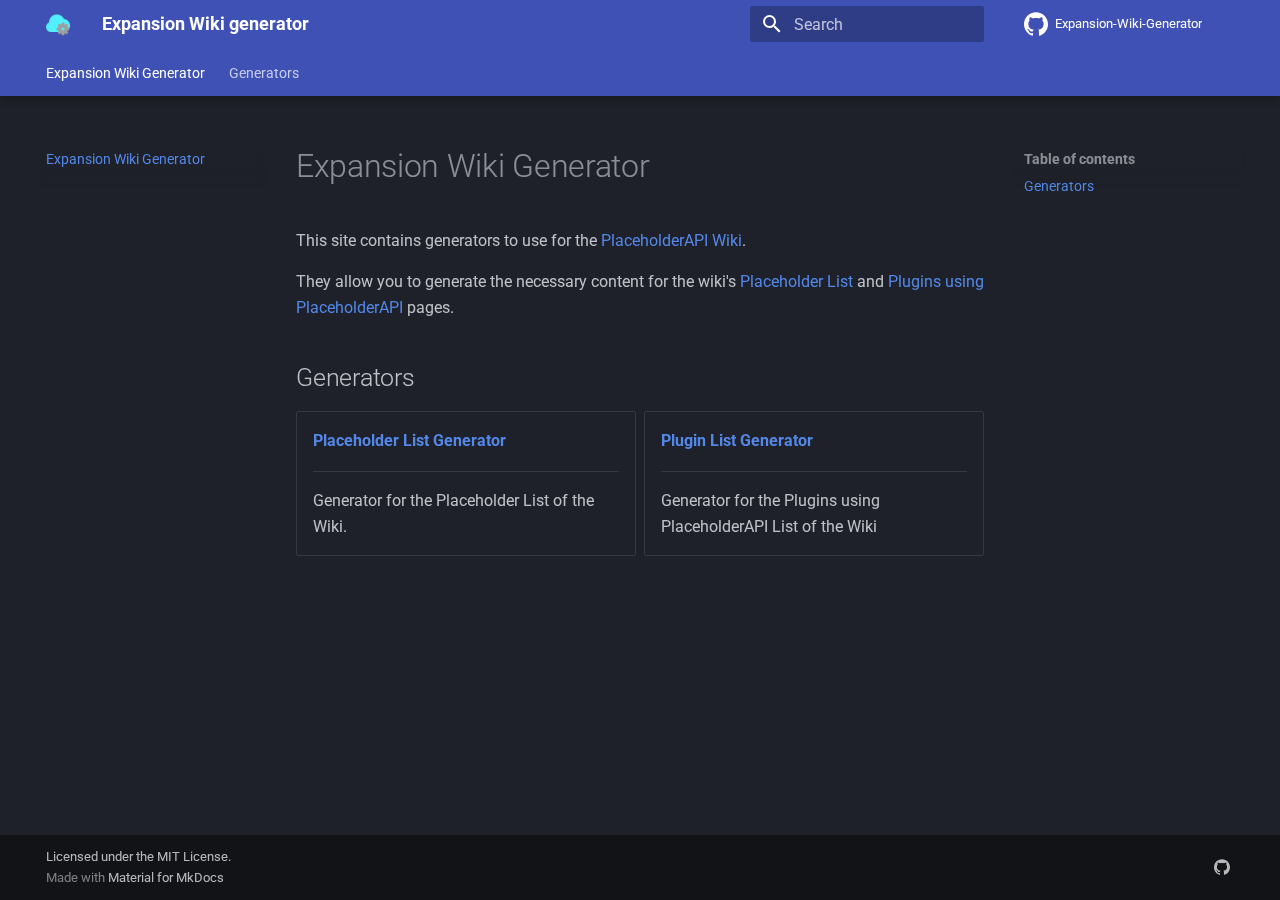
<file: index.html>
<!doctype html>
<html lang="en" class="no-js">
  <head>
    
      <meta charset="utf-8">
      <meta name="viewport" content="width=device-width,initial-scale=1">
      
        <meta name="description" content="A simple tool to generate a new entry for the Placeholders wiki Page of PlaceholderAPI.">
      
      
        <meta name="author" content="Andre_601">
      
      
        <link rel="canonical" href="https://papi.andre601.ch/">
      
      
      
        <link rel="next" href="generators/placeholder-list/">
      
      
      <link rel="icon" href="assets/images/favicon.png">
      <meta name="generator" content="mkdocs-1.5.3, mkdocs-material-9.5.15">
    
    
      
        <title>Expansion Wiki generator</title>
      
    
    
      <link rel="stylesheet" href="assets/stylesheets/main.7e359304.min.css">
      
        
        <link rel="stylesheet" href="assets/stylesheets/palette.06af60db.min.css">
      
      


    
    
      
    
    
      
        
        
        <link rel="preconnect" href="https://fonts.gstatic.com" crossorigin>
        <link rel="stylesheet" href="https://fonts.googleapis.com/css?family=Roboto:300,300i,400,400i,700,700i%7CRoboto+Mono:400,400i,700,700i&display=fallback">
        <style>:root{--md-text-font:"Roboto";--md-code-font:"Roboto Mono"}</style>
      
    
    
      <link rel="stylesheet" href="assets/stylesheets/styling.css">
    
    <script>__md_scope=new URL(".",location),__md_hash=e=>[...e].reduce((e,_)=>(e<<5)-e+_.charCodeAt(0),0),__md_get=(e,_=localStorage,t=__md_scope)=>JSON.parse(_.getItem(t.pathname+"."+e)),__md_set=(e,_,t=localStorage,a=__md_scope)=>{try{t.setItem(a.pathname+"."+e,JSON.stringify(_))}catch(e){}}</script>
    
      

    
    
    
  </head>
  
  
    
    
    
    
    
    <body dir="ltr" data-md-color-scheme="slate" data-md-color-primary="indigo" data-md-color-accent="indigo">
  
    
    <input class="md-toggle" data-md-toggle="drawer" type="checkbox" id="__drawer" autocomplete="off">
    <input class="md-toggle" data-md-toggle="search" type="checkbox" id="__search" autocomplete="off">
    <label class="md-overlay" for="__drawer"></label>
    <div data-md-component="skip">
      
        
        <a href="#expansion-wiki-generator" class="md-skip">
          Skip to content
        </a>
      
    </div>
    <div data-md-component="announce">
      
    </div>
    
    
      

  

<header class="md-header md-header--shadow md-header--lifted" data-md-component="header">
  <nav class="md-header__inner md-grid" aria-label="Header">
    <a href="." title="Expansion Wiki generator" class="md-header__button md-logo" aria-label="Expansion Wiki generator" data-md-component="logo">
      
  <img src="assets/images/favicon.png" alt="logo">

    </a>
    <label class="md-header__button md-icon" for="__drawer">
      
      <svg xmlns="http://www.w3.org/2000/svg" viewBox="0 0 24 24"><path d="M3 6h18v2H3V6m0 5h18v2H3v-2m0 5h18v2H3v-2Z"/></svg>
    </label>
    <div class="md-header__title" data-md-component="header-title">
      <div class="md-header__ellipsis">
        <div class="md-header__topic">
          <span class="md-ellipsis">
            Expansion Wiki generator
          </span>
        </div>
        <div class="md-header__topic" data-md-component="header-topic">
          <span class="md-ellipsis">
            
              Expansion Wiki Generator
            
          </span>
        </div>
      </div>
    </div>
    
      
    
    
    
    
      <label class="md-header__button md-icon" for="__search">
        
        <svg xmlns="http://www.w3.org/2000/svg" viewBox="0 0 24 24"><path d="M9.5 3A6.5 6.5 0 0 1 16 9.5c0 1.61-.59 3.09-1.56 4.23l.27.27h.79l5 5-1.5 1.5-5-5v-.79l-.27-.27A6.516 6.516 0 0 1 9.5 16 6.5 6.5 0 0 1 3 9.5 6.5 6.5 0 0 1 9.5 3m0 2C7 5 5 7 5 9.5S7 14 9.5 14 14 12 14 9.5 12 5 9.5 5Z"/></svg>
      </label>
      <div class="md-search" data-md-component="search" role="dialog">
  <label class="md-search__overlay" for="__search"></label>
  <div class="md-search__inner" role="search">
    <form class="md-search__form" name="search">
      <input type="text" class="md-search__input" name="query" aria-label="Search" placeholder="Search" autocapitalize="off" autocorrect="off" autocomplete="off" spellcheck="false" data-md-component="search-query" required>
      <label class="md-search__icon md-icon" for="__search">
        
        <svg xmlns="http://www.w3.org/2000/svg" viewBox="0 0 24 24"><path d="M9.5 3A6.5 6.5 0 0 1 16 9.5c0 1.61-.59 3.09-1.56 4.23l.27.27h.79l5 5-1.5 1.5-5-5v-.79l-.27-.27A6.516 6.516 0 0 1 9.5 16 6.5 6.5 0 0 1 3 9.5 6.5 6.5 0 0 1 9.5 3m0 2C7 5 5 7 5 9.5S7 14 9.5 14 14 12 14 9.5 12 5 9.5 5Z"/></svg>
        
        <svg xmlns="http://www.w3.org/2000/svg" viewBox="0 0 24 24"><path d="M20 11v2H8l5.5 5.5-1.42 1.42L4.16 12l7.92-7.92L13.5 5.5 8 11h12Z"/></svg>
      </label>
      <nav class="md-search__options" aria-label="Search">
        
        <button type="reset" class="md-search__icon md-icon" title="Clear" aria-label="Clear" tabindex="-1">
          
          <svg xmlns="http://www.w3.org/2000/svg" viewBox="0 0 24 24"><path d="M19 6.41 17.59 5 12 10.59 6.41 5 5 6.41 10.59 12 5 17.59 6.41 19 12 13.41 17.59 19 19 17.59 13.41 12 19 6.41Z"/></svg>
        </button>
      </nav>
      
    </form>
    <div class="md-search__output">
      <div class="md-search__scrollwrap" data-md-scrollfix>
        <div class="md-search-result" data-md-component="search-result">
          <div class="md-search-result__meta">
            Initializing search
          </div>
          <ol class="md-search-result__list" role="presentation"></ol>
        </div>
      </div>
    </div>
  </div>
</div>
    
    
      <div class="md-header__source">
        <a href="https://github.com/Andre601/Expansion-Wiki-Generator" title="Go to repository" class="md-source" data-md-component="source">
  <div class="md-source__icon md-icon">
    
    <svg xmlns="http://www.w3.org/2000/svg" viewBox="0 0 24 24"><path d="M12 .297c-6.63 0-12 5.373-12 12 0 5.303 3.438 9.8 8.205 11.385.6.113.82-.258.82-.577 0-.285-.01-1.04-.015-2.04-3.338.724-4.042-1.61-4.042-1.61C4.422 18.07 3.633 17.7 3.633 17.7c-1.087-.744.084-.729.084-.729 1.205.084 1.838 1.236 1.838 1.236 1.07 1.835 2.809 1.305 3.495.998.108-.776.417-1.305.76-1.605-2.665-.3-5.466-1.332-5.466-5.93 0-1.31.465-2.38 1.235-3.22-.135-.303-.54-1.523.105-3.176 0 0 1.005-.322 3.3 1.23.96-.267 1.98-.399 3-.405 1.02.006 2.04.138 3 .405 2.28-1.552 3.285-1.23 3.285-1.23.645 1.653.24 2.873.12 3.176.765.84 1.23 1.91 1.23 3.22 0 4.61-2.805 5.625-5.475 5.92.42.36.81 1.096.81 2.22 0 1.606-.015 2.896-.015 3.286 0 .315.21.69.825.57C20.565 22.092 24 17.592 24 12.297c0-6.627-5.373-12-12-12"/></svg>
  </div>
  <div class="md-source__repository">
    Expansion-Wiki-Generator
  </div>
</a>
      </div>
    
  </nav>
  
    
      
<nav class="md-tabs" aria-label="Tabs" data-md-component="tabs">
  <div class="md-grid">
    <ul class="md-tabs__list">
      
        
  
  
    
  
  
    <li class="md-tabs__item md-tabs__item--active">
      <a href="." class="md-tabs__link">
        
  
    
  
  Expansion Wiki Generator

      </a>
    </li>
  

      
        
  
  
  
    
    
      <li class="md-tabs__item">
        <a href="generators/placeholder-list/" class="md-tabs__link">
          
  
    
  
  Generators

        </a>
      </li>
    
  

      
    </ul>
  </div>
</nav>
    
  
</header>
    
    <div class="md-container" data-md-component="container">
      
      
        
      
      <main class="md-main" data-md-component="main">
        <div class="md-main__inner md-grid">
          
            
              
              <div class="md-sidebar md-sidebar--primary" data-md-component="sidebar" data-md-type="navigation" >
                <div class="md-sidebar__scrollwrap">
                  <div class="md-sidebar__inner">
                    


  


<nav class="md-nav md-nav--primary md-nav--lifted" aria-label="Navigation" data-md-level="0">
  <label class="md-nav__title" for="__drawer">
    <a href="." title="Expansion Wiki generator" class="md-nav__button md-logo" aria-label="Expansion Wiki generator" data-md-component="logo">
      
  <img src="assets/images/favicon.png" alt="logo">

    </a>
    Expansion Wiki generator
  </label>
  
    <div class="md-nav__source">
      <a href="https://github.com/Andre601/Expansion-Wiki-Generator" title="Go to repository" class="md-source" data-md-component="source">
  <div class="md-source__icon md-icon">
    
    <svg xmlns="http://www.w3.org/2000/svg" viewBox="0 0 24 24"><path d="M12 .297c-6.63 0-12 5.373-12 12 0 5.303 3.438 9.8 8.205 11.385.6.113.82-.258.82-.577 0-.285-.01-1.04-.015-2.04-3.338.724-4.042-1.61-4.042-1.61C4.422 18.07 3.633 17.7 3.633 17.7c-1.087-.744.084-.729.084-.729 1.205.084 1.838 1.236 1.838 1.236 1.07 1.835 2.809 1.305 3.495.998.108-.776.417-1.305.76-1.605-2.665-.3-5.466-1.332-5.466-5.93 0-1.31.465-2.38 1.235-3.22-.135-.303-.54-1.523.105-3.176 0 0 1.005-.322 3.3 1.23.96-.267 1.98-.399 3-.405 1.02.006 2.04.138 3 .405 2.28-1.552 3.285-1.23 3.285-1.23.645 1.653.24 2.873.12 3.176.765.84 1.23 1.91 1.23 3.22 0 4.61-2.805 5.625-5.475 5.92.42.36.81 1.096.81 2.22 0 1.606-.015 2.896-.015 3.286 0 .315.21.69.825.57C20.565 22.092 24 17.592 24 12.297c0-6.627-5.373-12-12-12"/></svg>
  </div>
  <div class="md-source__repository">
    Expansion-Wiki-Generator
  </div>
</a>
    </div>
  
  <ul class="md-nav__list" data-md-scrollfix>
    
      
      
  
  
    
  
  
  
    <li class="md-nav__item md-nav__item--active">
      
      <input class="md-nav__toggle md-toggle" type="checkbox" id="__toc">
      
      
        
      
      
        <label class="md-nav__link md-nav__link--active" for="__toc">
          
  
  <span class="md-ellipsis">
    Expansion Wiki Generator
  </span>
  

          <span class="md-nav__icon md-icon"></span>
        </label>
      
      <a href="." class="md-nav__link md-nav__link--active">
        
  
  <span class="md-ellipsis">
    Expansion Wiki Generator
  </span>
  

      </a>
      
        

<nav class="md-nav md-nav--secondary" aria-label="Table of contents">
  
  
  
    
  
  
    <label class="md-nav__title" for="__toc">
      <span class="md-nav__icon md-icon"></span>
      Table of contents
    </label>
    <ul class="md-nav__list" data-md-component="toc" data-md-scrollfix>
      
        <li class="md-nav__item">
  <a href="#generators" class="md-nav__link">
    <span class="md-ellipsis">
      Generators
    </span>
  </a>
  
</li>
      
    </ul>
  
</nav>
      
    </li>
  

    
      
      
  
  
  
  
    
    
      
        
      
        
      
    
    
      
      
    
    
    <li class="md-nav__item md-nav__item--nested">
      
        
        
        <input class="md-nav__toggle md-toggle " type="checkbox" id="__nav_2" >
        
          
          <label class="md-nav__link" for="__nav_2" id="__nav_2_label" tabindex="0">
            
  
  <span class="md-ellipsis">
    Generators
  </span>
  

            <span class="md-nav__icon md-icon"></span>
          </label>
        
        <nav class="md-nav" data-md-level="1" aria-labelledby="__nav_2_label" aria-expanded="false">
          <label class="md-nav__title" for="__nav_2">
            <span class="md-nav__icon md-icon"></span>
            Generators
          </label>
          <ul class="md-nav__list" data-md-scrollfix>
            
              
                
  
  
  
  
    <li class="md-nav__item">
      <a href="generators/placeholder-list/" class="md-nav__link">
        
  
  <span class="md-ellipsis">
    Placeholder List
  </span>
  

      </a>
    </li>
  

              
            
              
                
  
  
  
  
    <li class="md-nav__item">
      <a href="generators/plugin-list/" class="md-nav__link">
        
  
  <span class="md-ellipsis">
    Plugin List
  </span>
  

      </a>
    </li>
  

              
            
          </ul>
        </nav>
      
    </li>
  

    
  </ul>
</nav>
                  </div>
                </div>
              </div>
            
            
              
              <div class="md-sidebar md-sidebar--secondary" data-md-component="sidebar" data-md-type="toc" >
                <div class="md-sidebar__scrollwrap">
                  <div class="md-sidebar__inner">
                    

<nav class="md-nav md-nav--secondary" aria-label="Table of contents">
  
  
  
    
  
  
    <label class="md-nav__title" for="__toc">
      <span class="md-nav__icon md-icon"></span>
      Table of contents
    </label>
    <ul class="md-nav__list" data-md-component="toc" data-md-scrollfix>
      
        <li class="md-nav__item">
  <a href="#generators" class="md-nav__link">
    <span class="md-ellipsis">
      Generators
    </span>
  </a>
  
</li>
      
    </ul>
  
</nav>
                  </div>
                </div>
              </div>
            
          
          
            <div class="md-content" data-md-component="content">
              <article class="md-content__inner md-typeset">
                
                  

  
  


<h1 id="expansion-wiki-generator">Expansion Wiki Generator</h1>
<p>This site contains generators to use for the <a href="https://wiki.placeholderapi.com">PlaceholderAPI Wiki</a>.</p>
<p>They allow you to generate the necessary content for the wiki's <a href="https://wiki.placeholderapi.com/users/placeholder-list">Placeholder List</a> and <a href="https://wiki.placeholderapi.com/users/plugins-using-placeholderapi">Plugins using PlaceholderAPI</a> pages.</p>
<h2 id="generators">Generators</h2>
<div class="grid cards">
<ul>
<li>
<p><a href="generators/placeholder-list/"><strong>Placeholder List Generator</strong></a></p>
<hr />
<p>Generator for the Placeholder List of the Wiki.</p>
</li>
<li>
<p><a href="generators/plugin-list/"><strong>Plugin List Generator</strong></a></p>
<hr />
<p>Generator for the Plugins using PlaceholderAPI List of the Wiki</p>
</li>
</ul>
</div>












                
              </article>
            </div>
          
          
<script>var target=document.getElementById(location.hash.slice(1));target&&target.name&&(target.checked=target.name.startsWith("__tabbed_"))</script>
        </div>
        
      </main>
      
        <footer class="md-footer">
  
  <div class="md-footer-meta md-typeset">
    <div class="md-footer-meta__inner md-grid">
      <div class="md-copyright">
  
    <div class="md-copyright__highlight">
      Licensed under the <a href="https://github.com/Andre601/Expansion-Wiki-Generator/blob/main/LICENSE">MIT License</a>.
    </div>
  
  
    Made with
    <a href="https://squidfunk.github.io/mkdocs-material/" target="_blank" rel="noopener">
      Material for MkDocs
    </a>
  
</div>
      
        <div class="md-social">
  
    
    
    
    
      
      
    
    <a href="https://github.com/Andre601/Expansion-Wiki-Generator" target="_blank" rel="noopener" title="github.com" class="md-social__link">
      <svg xmlns="http://www.w3.org/2000/svg" viewBox="0 0 24 24"><path d="M12 .297c-6.63 0-12 5.373-12 12 0 5.303 3.438 9.8 8.205 11.385.6.113.82-.258.82-.577 0-.285-.01-1.04-.015-2.04-3.338.724-4.042-1.61-4.042-1.61C4.422 18.07 3.633 17.7 3.633 17.7c-1.087-.744.084-.729.084-.729 1.205.084 1.838 1.236 1.838 1.236 1.07 1.835 2.809 1.305 3.495.998.108-.776.417-1.305.76-1.605-2.665-.3-5.466-1.332-5.466-5.93 0-1.31.465-2.38 1.235-3.22-.135-.303-.54-1.523.105-3.176 0 0 1.005-.322 3.3 1.23.96-.267 1.98-.399 3-.405 1.02.006 2.04.138 3 .405 2.28-1.552 3.285-1.23 3.285-1.23.645 1.653.24 2.873.12 3.176.765.84 1.23 1.91 1.23 3.22 0 4.61-2.805 5.625-5.475 5.92.42.36.81 1.096.81 2.22 0 1.606-.015 2.896-.015 3.286 0 .315.21.69.825.57C20.565 22.092 24 17.592 24 12.297c0-6.627-5.373-12-12-12"/></svg>
    </a>
  
</div>
      
    </div>
  </div>
</footer>
      
    </div>
    <div class="md-dialog" data-md-component="dialog">
      <div class="md-dialog__inner md-typeset"></div>
    </div>
    
    
    <script id="__config" type="application/json">{"base": ".", "features": ["navigation.tabs", "navigation.tabs.sticky", "navigation.indexes"], "search": "assets/javascripts/workers/search.b8dbb3d2.min.js", "translations": {"clipboard.copied": "Copied to clipboard", "clipboard.copy": "Copy to clipboard", "search.result.more.one": "1 more on this page", "search.result.more.other": "# more on this page", "search.result.none": "No matching documents", "search.result.one": "1 matching document", "search.result.other": "# matching documents", "search.result.placeholder": "Type to start searching", "search.result.term.missing": "Missing", "select.version": "Select version"}}</script>
    
    
      <script src="assets/javascripts/bundle.bd41221c.min.js"></script>
      
    
  </body>
</html>
</file>
<file: assets/stylesheets/styling.css>
:root{
    --md-form-fg-color--required: #ff5252;
}

.md-typeset .md-form-required::after {
    content: "*";
    color: var(--md-form-fg-color--required);
}

.md-typeset .md-textarea {
    border-radius: .1rem;
}

.md-typeset .md-textarea--stretch {
    width: 100%;
    border-bottom: .1rem solid var(--md-default-fg-color--lighter);
    box-shadow: var(--md-shadow-z1);
    font-size: .8rem;
    height: 10rem;
    padding: .3rem .6rem;
    transition: border .25s,
                box-shadow .25s,
                background-color: .25s,
                border-color: .25s;
}

.md-typeset .md-textarea:hover {
    border-bottom-color: var(--md-accent-fg-color);
    box-shadow: var(--md-shadow-z2)
}

button {
    border: .1rem solid;
    border-radius: .1rem;
    color: var(--md-primary-fg-color);
    cursor: pointer;
    display: inline-block;
    font-weight: 700;
    padding: .625em 2em;
    transition: color 125ms,
                background-color 125ms,
                border-color 125ms;
}

button:hover {
    color: var(--md-accent-bg-color);
    background-color: var(--md-accent-fg-color);
    border-color: var(--md-accent-fg-color);
}
</file>
<file: assets/stylesheets/main.7e359304.min.css>
@charset "UTF-8";html{-webkit-text-size-adjust:none;-moz-text-size-adjust:none;text-size-adjust:none;box-sizing:border-box}*,:after,:before{box-sizing:inherit}@media (prefers-reduced-motion){*,:after,:before{transition:none!important}}body{margin:0}a,button,input,label{-webkit-tap-highlight-color:transparent}a{color:inherit;text-decoration:none}hr{border:0;box-sizing:initial;display:block;height:.05rem;overflow:visible;padding:0}small{font-size:80%}sub,sup{line-height:1em}img{border-style:none}table{border-collapse:initial;border-spacing:0}td,th{font-weight:400;vertical-align:top}button{background:#0000;border:0;font-family:inherit;font-size:inherit;margin:0;padding:0}input{border:0;outline:none}:root{--md-primary-fg-color:#4051b5;--md-primary-fg-color--light:#5d6cc0;--md-primary-fg-color--dark:#303fa1;--md-primary-bg-color:#fff;--md-primary-bg-color--light:#ffffffb3;--md-accent-fg-color:#526cfe;--md-accent-fg-color--transparent:#526cfe1a;--md-accent-bg-color:#fff;--md-accent-bg-color--light:#ffffffb3}[data-md-color-scheme=default]{color-scheme:light}[data-md-color-scheme=default] img[src$="#gh-dark-mode-only"],[data-md-color-scheme=default] img[src$="#only-dark"]{display:none}:root,[data-md-color-scheme=default]{--md-hue:225deg;--md-default-fg-color:#000000de;--md-default-fg-color--light:#0000008a;--md-default-fg-color--lighter:#00000052;--md-default-fg-color--lightest:#00000012;--md-default-bg-color:#fff;--md-default-bg-color--light:#ffffffb3;--md-default-bg-color--lighter:#ffffff4d;--md-default-bg-color--lightest:#ffffff1f;--md-code-fg-color:#36464e;--md-code-bg-color:#f5f5f5;--md-code-hl-color:#4287ff;--md-code-hl-color--light:#4287ff1a;--md-code-hl-number-color:#d52a2a;--md-code-hl-special-color:#db1457;--md-code-hl-function-color:#a846b9;--md-code-hl-constant-color:#6e59d9;--md-code-hl-keyword-color:#3f6ec6;--md-code-hl-string-color:#1c7d4d;--md-code-hl-name-color:var(--md-code-fg-color);--md-code-hl-operator-color:var(--md-default-fg-color--light);--md-code-hl-punctuation-color:var(--md-default-fg-color--light);--md-code-hl-comment-color:var(--md-default-fg-color--light);--md-code-hl-generic-color:var(--md-default-fg-color--light);--md-code-hl-variable-color:var(--md-default-fg-color--light);--md-typeset-color:var(--md-default-fg-color);--md-typeset-a-color:var(--md-primary-fg-color);--md-typeset-del-color:#f5503d26;--md-typeset-ins-color:#0bd57026;--md-typeset-kbd-color:#fafafa;--md-typeset-kbd-accent-color:#fff;--md-typeset-kbd-border-color:#b8b8b8;--md-typeset-mark-color:#ffff0080;--md-typeset-table-color:#0000001f;--md-typeset-table-color--light:rgba(0,0,0,.035);--md-admonition-fg-color:var(--md-default-fg-color);--md-admonition-bg-color:var(--md-default-bg-color);--md-warning-fg-color:#000000de;--md-warning-bg-color:#ff9;--md-footer-fg-color:#fff;--md-footer-fg-color--light:#ffffffb3;--md-footer-fg-color--lighter:#ffffff73;--md-footer-bg-color:#000000de;--md-footer-bg-color--dark:#00000052;--md-shadow-z1:0 0.2rem 0.5rem #0000000d,0 0 0.05rem #0000001a;--md-shadow-z2:0 0.2rem 0.5rem #0000001a,0 0 0.05rem #00000040;--md-shadow-z3:0 0.2rem 0.5rem #0003,0 0 0.05rem #00000059}.md-icon svg{fill:currentcolor;display:block;height:1.2rem;width:1.2rem}body{-webkit-font-smoothing:antialiased;-moz-osx-font-smoothing:grayscale;--md-text-font-family:var(--md-text-font,_),-apple-system,BlinkMacSystemFont,Helvetica,Arial,sans-serif;--md-code-font-family:var(--md-code-font,_),SFMono-Regular,Consolas,Menlo,monospace}aside,body,input{font-feature-settings:"kern","liga";color:var(--md-typeset-color);font-family:var(--md-text-font-family)}code,kbd,pre{font-feature-settings:"kern";font-family:var(--md-code-font-family)}:root{--md-typeset-table-sort-icon:url('data:image/svg+xml;charset=utf-8,<svg xmlns="http://www.w3.org/2000/svg" viewBox="0 0 24 24"><path d="m18 21-4-4h3V7h-3l4-4 4 4h-3v10h3M2 19v-2h10v2M2 13v-2h7v2M2 7V5h4v2H2Z"/></svg>');--md-typeset-table-sort-icon--asc:url('data:image/svg+xml;charset=utf-8,<svg xmlns="http://www.w3.org/2000/svg" viewBox="0 0 24 24"><path d="M19 17h3l-4 4-4-4h3V3h2M2 17h10v2H2M6 5v2H2V5m0 6h7v2H2v-2Z"/></svg>');--md-typeset-table-sort-icon--desc:url('data:image/svg+xml;charset=utf-8,<svg xmlns="http://www.w3.org/2000/svg" viewBox="0 0 24 24"><path d="M19 7h3l-4-4-4 4h3v14h2M2 17h10v2H2M6 5v2H2V5m0 6h7v2H2v-2Z"/></svg>')}.md-typeset{-webkit-print-color-adjust:exact;color-adjust:exact;font-size:.8rem;line-height:1.6}@media print{.md-typeset{font-size:.68rem}}.md-typeset blockquote,.md-typeset dl,.md-typeset figure,.md-typeset ol,.md-typeset pre,.md-typeset ul{margin-bottom:1em;margin-top:1em}.md-typeset h1{color:var(--md-default-fg-color--light);font-size:2em;line-height:1.3;margin:0 0 1.25em}.md-typeset h1,.md-typeset h2{font-weight:300;letter-spacing:-.01em}.md-typeset h2{font-size:1.5625em;line-height:1.4;margin:1.6em 0 .64em}.md-typeset h3{font-size:1.25em;font-weight:400;letter-spacing:-.01em;line-height:1.5;margin:1.6em 0 .8em}.md-typeset h2+h3{margin-top:.8em}.md-typeset h4{font-weight:700;letter-spacing:-.01em;margin:1em 0}.md-typeset h5,.md-typeset h6{color:var(--md-default-fg-color--light);font-size:.8em;font-weight:700;letter-spacing:-.01em;margin:1.25em 0}.md-typeset h5{text-transform:uppercase}.md-typeset hr{border-bottom:.05rem solid var(--md-default-fg-color--lightest);display:flow-root;margin:1.5em 0}.md-typeset a{color:var(--md-typeset-a-color);word-break:break-word}.md-typeset a,.md-typeset a:before{transition:color 125ms}.md-typeset a:focus,.md-typeset a:hover{color:var(--md-accent-fg-color)}.md-typeset a:focus code,.md-typeset a:hover code{background-color:var(--md-accent-fg-color--transparent)}.md-typeset a code{color:currentcolor;transition:background-color 125ms}.md-typeset a.focus-visible{outline-color:var(--md-accent-fg-color);outline-offset:.2rem}.md-typeset code,.md-typeset kbd,.md-typeset pre{color:var(--md-code-fg-color);direction:ltr;font-variant-ligatures:none}@media print{.md-typeset code,.md-typeset kbd,.md-typeset pre{white-space:pre-wrap}}.md-typeset code{background-color:var(--md-code-bg-color);border-radius:.1rem;-webkit-box-decoration-break:clone;box-decoration-break:clone;font-size:.85em;padding:0 .2941176471em;word-break:break-word}.md-typeset code:not(.focus-visible){-webkit-tap-highlight-color:transparent;outline:none}.md-typeset pre{display:flow-root;line-height:1.4;position:relative}.md-typeset pre>code{-webkit-box-decoration-break:slice;box-decoration-break:slice;box-shadow:none;display:block;margin:0;outline-color:var(--md-accent-fg-color);overflow:auto;padding:.7720588235em 1.1764705882em;scrollbar-color:var(--md-default-fg-color--lighter) #0000;scrollbar-width:thin;touch-action:auto;word-break:normal}.md-typeset pre>code:hover{scrollbar-color:var(--md-accent-fg-color) #0000}.md-typeset pre>code::-webkit-scrollbar{height:.2rem;width:.2rem}.md-typeset pre>code::-webkit-scrollbar-thumb{background-color:var(--md-default-fg-color--lighter)}.md-typeset pre>code::-webkit-scrollbar-thumb:hover{background-color:var(--md-accent-fg-color)}.md-typeset kbd{background-color:var(--md-typeset-kbd-color);border-radius:.1rem;box-shadow:0 .1rem 0 .05rem var(--md-typeset-kbd-border-color),0 .1rem 0 var(--md-typeset-kbd-border-color),0 -.1rem .2rem var(--md-typeset-kbd-accent-color) inset;color:var(--md-default-fg-color);display:inline-block;font-size:.75em;padding:0 .6666666667em;vertical-align:text-top;word-break:break-word}.md-typeset mark{background-color:var(--md-typeset-mark-color);-webkit-box-decoration-break:clone;box-decoration-break:clone;color:inherit;word-break:break-word}.md-typeset abbr{border-bottom:.05rem dotted var(--md-default-fg-color--light);cursor:help;text-decoration:none}.md-typeset small{opacity:.75}[dir=ltr] .md-typeset sub,[dir=ltr] .md-typeset sup{margin-left:.078125em}[dir=rtl] .md-typeset sub,[dir=rtl] .md-typeset sup{margin-right:.078125em}[dir=ltr] .md-typeset blockquote{padding-left:.6rem}[dir=rtl] .md-typeset blockquote{padding-right:.6rem}[dir=ltr] .md-typeset blockquote{border-left:.2rem solid var(--md-default-fg-color--lighter)}[dir=rtl] .md-typeset blockquote{border-right:.2rem solid var(--md-default-fg-color--lighter)}.md-typeset blockquote{color:var(--md-default-fg-color--light);margin-left:0;margin-right:0}.md-typeset ul{list-style-type:disc}[dir=ltr] .md-typeset ol,[dir=ltr] .md-typeset ul{margin-left:.625em}[dir=rtl] .md-typeset ol,[dir=rtl] .md-typeset ul{margin-right:.625em}.md-typeset ol,.md-typeset ul{padding:0}.md-typeset ol:not([hidden]),.md-typeset ul:not([hidden]){display:flow-root}.md-typeset ol ol,.md-typeset ul ol{list-style-type:lower-alpha}.md-typeset ol ol ol,.md-typeset ul ol ol{list-style-type:lower-roman}[dir=ltr] .md-typeset ol li,[dir=ltr] .md-typeset ul li{margin-left:1.25em}[dir=rtl] .md-typeset ol li,[dir=rtl] .md-typeset ul li{margin-right:1.25em}.md-typeset ol li,.md-typeset ul li{margin-bottom:.5em}.md-typeset ol li blockquote,.md-typeset ol li p,.md-typeset ul li blockquote,.md-typeset ul li p{margin:.5em 0}.md-typeset ol li:last-child,.md-typeset ul li:last-child{margin-bottom:0}[dir=ltr] .md-typeset ol li ol,[dir=ltr] .md-typeset ol li ul,[dir=ltr] .md-typeset ul li ol,[dir=ltr] .md-typeset ul li ul{margin-left:.625em}[dir=rtl] .md-typeset ol li ol,[dir=rtl] .md-typeset ol li ul,[dir=rtl] .md-typeset ul li ol,[dir=rtl] .md-typeset ul li ul{margin-right:.625em}.md-typeset ol li ol,.md-typeset ol li ul,.md-typeset ul li ol,.md-typeset ul li ul{margin-bottom:.5em;margin-top:.5em}[dir=ltr] .md-typeset dd{margin-left:1.875em}[dir=rtl] .md-typeset dd{margin-right:1.875em}.md-typeset dd{margin-bottom:1.5em;margin-top:1em}.md-typeset img,.md-typeset svg,.md-typeset video{height:auto;max-width:100%}.md-typeset img[align=left]{margin:1em 1em 1em 0}.md-typeset img[align=right]{margin:1em 0 1em 1em}.md-typeset img[align]:only-child{margin-top:0}.md-typeset figure{display:flow-root;margin:1em auto;max-width:100%;text-align:center;width:-webkit-fit-content;width:-moz-fit-content;width:fit-content}.md-typeset figure img{display:block;margin:0 auto}.md-typeset figcaption{font-style:italic;margin:1em auto;max-width:24rem}.md-typeset iframe{max-width:100%}.md-typeset table:not([class]){background-color:var(--md-default-bg-color);border:.05rem solid var(--md-typeset-table-color);border-radius:.1rem;display:inline-block;font-size:.64rem;max-width:100%;overflow:auto;touch-action:auto}@media print{.md-typeset table:not([class]){display:table}}.md-typeset table:not([class])+*{margin-top:1.5em}.md-typeset table:not([class]) td>:first-child,.md-typeset table:not([class]) th>:first-child{margin-top:0}.md-typeset table:not([class]) td>:last-child,.md-typeset table:not([class]) th>:last-child{margin-bottom:0}.md-typeset table:not([class]) td:not([align]),.md-typeset table:not([class]) th:not([align]){text-align:left}[dir=rtl] .md-typeset table:not([class]) td:not([align]),[dir=rtl] .md-typeset table:not([class]) th:not([align]){text-align:right}.md-typeset table:not([class]) th{font-weight:700;min-width:5rem;padding:.9375em 1.25em;vertical-align:top}.md-typeset table:not([class]) td{border-top:.05rem solid var(--md-typeset-table-color);padding:.9375em 1.25em;vertical-align:top}.md-typeset table:not([class]) tbody tr{transition:background-color 125ms}.md-typeset table:not([class]) tbody tr:hover{background-color:var(--md-typeset-table-color--light);box-shadow:0 .05rem 0 var(--md-default-bg-color) inset}.md-typeset table:not([class]) a{word-break:normal}.md-typeset table th[role=columnheader]{cursor:pointer}[dir=ltr] .md-typeset table th[role=columnheader]:after{margin-left:.5em}[dir=rtl] .md-typeset table th[role=columnheader]:after{margin-right:.5em}.md-typeset table th[role=columnheader]:after{content:"";display:inline-block;height:1.2em;-webkit-mask-image:var(--md-typeset-table-sort-icon);mask-image:var(--md-typeset-table-sort-icon);-webkit-mask-repeat:no-repeat;mask-repeat:no-repeat;-webkit-mask-size:contain;mask-size:contain;transition:background-color 125ms;vertical-align:text-bottom;width:1.2em}.md-typeset table th[role=columnheader]:hover:after{background-color:var(--md-default-fg-color--lighter)}.md-typeset table th[role=columnheader][aria-sort=ascending]:after{background-color:var(--md-default-fg-color--light);-webkit-mask-image:var(--md-typeset-table-sort-icon--asc);mask-image:var(--md-typeset-table-sort-icon--asc)}.md-typeset table th[role=columnheader][aria-sort=descending]:after{background-color:var(--md-default-fg-color--light);-webkit-mask-image:var(--md-typeset-table-sort-icon--desc);mask-image:var(--md-typeset-table-sort-icon--desc)}.md-typeset__scrollwrap{margin:1em -.8rem;overflow-x:auto;touch-action:auto}.md-typeset__table{display:inline-block;margin-bottom:.5em;padding:0 .8rem}@media print{.md-typeset__table{display:block}}html .md-typeset__table table{display:table;margin:0;overflow:hidden;width:100%}@media screen and (max-width:44.984375em){.md-content__inner>pre{margin:1em -.8rem}.md-content__inner>pre code{border-radius:0}}.md-typeset .md-author{border-radius:100%;display:block;flex-shrink:0;height:1.6rem;overflow:hidden;position:relative;transition:color 125ms,transform 125ms;width:1.6rem}.md-typeset .md-author img{display:block}.md-typeset .md-author--more{background:var(--md-default-fg-color--lightest);color:var(--md-default-fg-color--lighter);font-size:.6rem;font-weight:700;line-height:1.6rem;text-align:center}.md-typeset .md-author--long{height:2.4rem;width:2.4rem}.md-typeset a.md-author{transform:scale(1)}.md-typeset a.md-author img{filter:grayscale(100%) opacity(75%);transition:filter 125ms}.md-typeset a.md-author:focus,.md-typeset a.md-author:hover{transform:scale(1.1);z-index:1}.md-typeset a.md-author:focus img,.md-typeset a.md-author:hover img{filter:grayscale(0)}.md-banner{background-color:var(--md-footer-bg-color);color:var(--md-footer-fg-color);overflow:auto}@media print{.md-banner{display:none}}.md-banner--warning{background-color:var(--md-warning-bg-color);color:var(--md-warning-fg-color)}.md-banner__inner{font-size:.7rem;margin:.6rem auto;padding:0 .8rem}[dir=ltr] .md-banner__button{float:right}[dir=rtl] .md-banner__button{float:left}.md-banner__button{color:inherit;cursor:pointer;transition:opacity .25s}.no-js .md-banner__button{display:none}.md-banner__button:hover{opacity:.7}html{font-size:125%;height:100%;overflow-x:hidden}@media screen and (min-width:100em){html{font-size:137.5%}}@media screen and (min-width:125em){html{font-size:150%}}body{background-color:var(--md-default-bg-color);display:flex;flex-direction:column;font-size:.5rem;min-height:100%;position:relative;width:100%}@media print{body{display:block}}@media screen and (max-width:59.984375em){body[data-md-scrolllock]{position:fixed}}.md-grid{margin-left:auto;margin-right:auto;max-width:61rem}.md-container{display:flex;flex-direction:column;flex-grow:1}@media print{.md-container{display:block}}.md-main{flex-grow:1}.md-main__inner{display:flex;height:100%;margin-top:1.5rem}.md-ellipsis{overflow:hidden;text-overflow:ellipsis}.md-toggle{display:none}.md-option{height:0;opacity:0;position:absolute;width:0}.md-option:checked+label:not([hidden]){display:block}.md-option.focus-visible+label{outline-color:var(--md-accent-fg-color);outline-style:auto}.md-skip{background-color:var(--md-default-fg-color);border-radius:.1rem;color:var(--md-default-bg-color);font-size:.64rem;margin:.5rem;opacity:0;outline-color:var(--md-accent-fg-color);padding:.3rem .5rem;position:fixed;transform:translateY(.4rem);z-index:-1}.md-skip:focus{opacity:1;transform:translateY(0);transition:transform .25s cubic-bezier(.4,0,.2,1),opacity 175ms 75ms;z-index:10}@page{margin:25mm}:root{--md-clipboard-icon:url('data:image/svg+xml;charset=utf-8,<svg xmlns="http://www.w3.org/2000/svg" viewBox="0 0 24 24"><path d="M19 21H8V7h11m0-2H8a2 2 0 0 0-2 2v14a2 2 0 0 0 2 2h11a2 2 0 0 0 2-2V7a2 2 0 0 0-2-2m-3-4H4a2 2 0 0 0-2 2v14h2V3h12V1Z"/></svg>')}.md-clipboard{border-radius:.1rem;color:var(--md-default-fg-color--lightest);cursor:pointer;height:1.5em;outline-color:var(--md-accent-fg-color);outline-offset:.1rem;position:absolute;right:.5em;top:.5em;transition:color .25s;width:1.5em;z-index:1}@media print{.md-clipboard{display:none}}.md-clipboard:not(.focus-visible){-webkit-tap-highlight-color:transparent;outline:none}:hover>.md-clipboard{color:var(--md-default-fg-color--light)}.md-clipboard:focus,.md-clipboard:hover{color:var(--md-accent-fg-color)}.md-clipboard:after{background-color:currentcolor;content:"";display:block;height:1.125em;margin:0 auto;-webkit-mask-image:var(--md-clipboard-icon);mask-image:var(--md-clipboard-icon);-webkit-mask-position:center;mask-position:center;-webkit-mask-repeat:no-repeat;mask-repeat:no-repeat;-webkit-mask-size:contain;mask-size:contain;width:1.125em}.md-clipboard--inline{cursor:pointer}.md-clipboard--inline code{transition:color .25s,background-color .25s}.md-clipboard--inline:focus code,.md-clipboard--inline:hover code{background-color:var(--md-accent-fg-color--transparent);color:var(--md-accent-fg-color)}@keyframes consent{0%{opacity:0;transform:translateY(100%)}to{opacity:1;transform:translateY(0)}}@keyframes overlay{0%{opacity:0}to{opacity:1}}.md-consent__overlay{animation:overlay .25s both;-webkit-backdrop-filter:blur(.1rem);backdrop-filter:blur(.1rem);background-color:#0000008a;height:100%;opacity:1;position:fixed;top:0;width:100%;z-index:5}.md-consent__inner{animation:consent .5s cubic-bezier(.1,.7,.1,1) both;background-color:var(--md-default-bg-color);border:0;border-radius:.1rem;bottom:0;box-shadow:0 0 .2rem #0000001a,0 .2rem .4rem #0003;max-height:100%;overflow:auto;padding:0;position:fixed;width:100%;z-index:5}.md-consent__form{padding:.8rem}.md-consent__settings{display:none;margin:1em 0}input:checked+.md-consent__settings{display:block}.md-consent__controls{margin-bottom:.8rem}.md-typeset .md-consent__controls .md-button{display:inline}@media screen and (max-width:44.984375em){.md-typeset .md-consent__controls .md-button{display:block;margin-top:.4rem;text-align:center;width:100%}}.md-consent label{cursor:pointer}.md-content{flex-grow:1;min-width:0}.md-content__inner{margin:0 .8rem 1.2rem;padding-top:.6rem}@media screen and (min-width:76.25em){[dir=ltr] .md-sidebar--primary:not([hidden])~.md-content>.md-content__inner{margin-left:1.2rem}[dir=ltr] .md-sidebar--secondary:not([hidden])~.md-content>.md-content__inner,[dir=rtl] .md-sidebar--primary:not([hidden])~.md-content>.md-content__inner{margin-right:1.2rem}[dir=rtl] .md-sidebar--secondary:not([hidden])~.md-content>.md-content__inner{margin-left:1.2rem}}.md-content__inner:before{content:"";display:block;height:.4rem}.md-content__inner>:last-child{margin-bottom:0}[dir=ltr] .md-content__button{float:right}[dir=rtl] .md-content__button{float:left}[dir=ltr] .md-content__button{margin-left:.4rem}[dir=rtl] .md-content__button{margin-right:.4rem}.md-content__button{margin:.4rem 0;padding:0}@media print{.md-content__button{display:none}}.md-typeset .md-content__button{color:var(--md-default-fg-color--lighter)}.md-content__button svg{display:inline;vertical-align:top}[dir=rtl] .md-content__button svg{transform:scaleX(-1)}[dir=ltr] .md-dialog{right:.8rem}[dir=rtl] .md-dialog{left:.8rem}.md-dialog{background-color:var(--md-default-fg-color);border-radius:.1rem;bottom:.8rem;box-shadow:var(--md-shadow-z3);min-width:11.1rem;opacity:0;padding:.4rem .6rem;pointer-events:none;position:fixed;transform:translateY(100%);transition:transform 0ms .4s,opacity .4s;z-index:4}@media print{.md-dialog{display:none}}.md-dialog--active{opacity:1;pointer-events:auto;transform:translateY(0);transition:transform .4s cubic-bezier(.075,.85,.175,1),opacity .4s}.md-dialog__inner{color:var(--md-default-bg-color);font-size:.7rem}.md-feedback{margin:2em 0 1em;text-align:center}.md-feedback fieldset{border:none;margin:0;padding:0}.md-feedback__title{font-weight:700;margin:1em auto}.md-feedback__inner{position:relative}.md-feedback__list{display:flex;flex-wrap:wrap;place-content:baseline center;position:relative}.md-feedback__list:hover .md-icon:not(:disabled){color:var(--md-default-fg-color--lighter)}:disabled .md-feedback__list{min-height:1.8rem}.md-feedback__icon{color:var(--md-default-fg-color--light);cursor:pointer;flex-shrink:0;margin:0 .1rem;transition:color 125ms}.md-feedback__icon:not(:disabled).md-icon:hover{color:var(--md-accent-fg-color)}.md-feedback__icon:disabled{color:var(--md-default-fg-color--lightest);pointer-events:none}.md-feedback__note{opacity:0;position:relative;transform:translateY(.4rem);transition:transform .4s cubic-bezier(.1,.7,.1,1),opacity .15s}.md-feedback__note>*{margin:0 auto;max-width:16rem}:disabled .md-feedback__note{opacity:1;transform:translateY(0)}.md-footer{background-color:var(--md-footer-bg-color);color:var(--md-footer-fg-color)}@media print{.md-footer{display:none}}.md-footer__inner{justify-content:space-between;overflow:auto;padding:.2rem}.md-footer__inner:not([hidden]){display:flex}.md-footer__link{align-items:end;display:flex;flex-grow:0.01;margin-bottom:.4rem;margin-top:1rem;max-width:100%;outline-color:var(--md-accent-fg-color);overflow:hidden;transition:opacity .25s}.md-footer__link:focus,.md-footer__link:hover{opacity:.7}[dir=rtl] .md-footer__link svg{transform:scaleX(-1)}@media screen and (max-width:44.984375em){.md-footer__link--prev{flex-shrink:0}.md-footer__link--prev .md-footer__title{display:none}}[dir=ltr] .md-footer__link--next{margin-left:auto}[dir=rtl] .md-footer__link--next{margin-right:auto}.md-footer__link--next{text-align:right}[dir=rtl] .md-footer__link--next{text-align:left}.md-footer__title{flex-grow:1;font-size:.9rem;margin-bottom:.7rem;max-width:calc(100% - 2.4rem);padding:0 1rem;white-space:nowrap}.md-footer__button{margin:.2rem;padding:.4rem}.md-footer__direction{font-size:.64rem;opacity:.7}.md-footer-meta{background-color:var(--md-footer-bg-color--dark)}.md-footer-meta__inner{display:flex;flex-wrap:wrap;justify-content:space-between;padding:.2rem}html .md-footer-meta.md-typeset a{color:var(--md-footer-fg-color--light)}html .md-footer-meta.md-typeset a:focus,html .md-footer-meta.md-typeset a:hover{color:var(--md-footer-fg-color)}.md-copyright{color:var(--md-footer-fg-color--lighter);font-size:.64rem;margin:auto .6rem;padding:.4rem 0;width:100%}@media screen and (min-width:45em){.md-copyright{width:auto}}.md-copyright__highlight{color:var(--md-footer-fg-color--light)}.md-social{display:inline-flex;gap:.2rem;margin:0 .4rem;padding:.2rem 0 .6rem}@media screen and (min-width:45em){.md-social{padding:.6rem 0}}.md-social__link{display:inline-block;height:1.6rem;text-align:center;width:1.6rem}.md-social__link:before{line-height:1.9}.md-social__link svg{fill:currentcolor;max-height:.8rem;vertical-align:-25%}.md-typeset .md-button{border:.1rem solid;border-radius:.1rem;color:var(--md-primary-fg-color);cursor:pointer;display:inline-block;font-weight:700;padding:.625em 2em;transition:color 125ms,background-color 125ms,border-color 125ms}.md-typeset .md-button--primary{background-color:var(--md-primary-fg-color);border-color:var(--md-primary-fg-color);color:var(--md-primary-bg-color)}.md-typeset .md-button:focus,.md-typeset .md-button:hover{background-color:var(--md-accent-fg-color);border-color:var(--md-accent-fg-color);color:var(--md-accent-bg-color)}[dir=ltr] .md-typeset .md-input{border-top-left-radius:.1rem}[dir=ltr] .md-typeset .md-input,[dir=rtl] .md-typeset .md-input{border-top-right-radius:.1rem}[dir=rtl] .md-typeset .md-input{border-top-left-radius:.1rem}.md-typeset .md-input{border-bottom:.1rem solid var(--md-default-fg-color--lighter);box-shadow:var(--md-shadow-z1);font-size:.8rem;height:1.8rem;padding:0 .6rem;transition:border .25s,box-shadow .25s}.md-typeset .md-input:focus,.md-typeset .md-input:hover{border-bottom-color:var(--md-accent-fg-color);box-shadow:var(--md-shadow-z2)}.md-typeset .md-input--stretch{width:100%}.md-header{background-color:var(--md-primary-fg-color);box-shadow:0 0 .2rem #0000,0 .2rem .4rem #0000;color:var(--md-primary-bg-color);display:block;left:0;position:sticky;right:0;top:0;z-index:4}@media print{.md-header{display:none}}.md-header[hidden]{transform:translateY(-100%);transition:transform .25s cubic-bezier(.8,0,.6,1),box-shadow .25s}.md-header--shadow{box-shadow:0 0 .2rem #0000001a,0 .2rem .4rem #0003;transition:transform .25s cubic-bezier(.1,.7,.1,1),box-shadow .25s}.md-header__inner{align-items:center;display:flex;padding:0 .2rem}.md-header__button{color:currentcolor;cursor:pointer;margin:.2rem;outline-color:var(--md-accent-fg-color);padding:.4rem;position:relative;transition:opacity .25s;vertical-align:middle;z-index:1}.md-header__button:hover{opacity:.7}.md-header__button:not([hidden]){display:inline-block}.md-header__button:not(.focus-visible){-webkit-tap-highlight-color:transparent;outline:none}.md-header__button.md-logo{margin:.2rem;padding:.4rem}@media screen and (max-width:76.234375em){.md-header__button.md-logo{display:none}}.md-header__button.md-logo img,.md-header__button.md-logo svg{fill:currentcolor;display:block;height:1.2rem;width:auto}@media screen and (min-width:60em){.md-header__button[for=__search]{display:none}}.no-js .md-header__button[for=__search]{display:none}[dir=rtl] .md-header__button[for=__search] svg{transform:scaleX(-1)}@media screen and (min-width:76.25em){.md-header__button[for=__drawer]{display:none}}.md-header__topic{display:flex;max-width:100%;position:absolute;transition:transform .4s cubic-bezier(.1,.7,.1,1),opacity .15s;white-space:nowrap}.md-header__topic+.md-header__topic{opacity:0;pointer-events:none;transform:translateX(1.25rem);transition:transform .4s cubic-bezier(1,.7,.1,.1),opacity .15s;z-index:-1}[dir=rtl] .md-header__topic+.md-header__topic{transform:translateX(-1.25rem)}.md-header__topic:first-child{font-weight:700}[dir=ltr] .md-header__title{margin-left:1rem;margin-right:.4rem}[dir=rtl] .md-header__title{margin-left:.4rem;margin-right:1rem}.md-header__title{flex-grow:1;font-size:.9rem;height:2.4rem;line-height:2.4rem}.md-header__title--active .md-header__topic{opacity:0;pointer-events:none;transform:translateX(-1.25rem);transition:transform .4s cubic-bezier(1,.7,.1,.1),opacity .15s;z-index:-1}[dir=rtl] .md-header__title--active .md-header__topic{transform:translateX(1.25rem)}.md-header__title--active .md-header__topic+.md-header__topic{opacity:1;pointer-events:auto;transform:translateX(0);transition:transform .4s cubic-bezier(.1,.7,.1,1),opacity .15s;z-index:0}.md-header__title>.md-header__ellipsis{height:100%;position:relative;width:100%}.md-header__option{display:flex;flex-shrink:0;max-width:100%;transition:max-width 0ms .25s,opacity .25s .25s;white-space:nowrap}[data-md-toggle=search]:checked~.md-header .md-header__option{max-width:0;opacity:0;transition:max-width 0ms,opacity 0ms}.md-header__option>input{bottom:0}.md-header__source{display:none}@media screen and (min-width:60em){[dir=ltr] .md-header__source{margin-left:1rem}[dir=rtl] .md-header__source{margin-right:1rem}.md-header__source{display:block;max-width:11.7rem;width:11.7rem}}@media screen and (min-width:76.25em){[dir=ltr] .md-header__source{margin-left:1.4rem}[dir=rtl] .md-header__source{margin-right:1.4rem}}.md-meta{color:var(--md-default-fg-color--light);font-size:.7rem;line-height:1.3}.md-meta__list{display:inline-flex;flex-wrap:wrap;list-style:none;margin:0;padding:0}.md-meta__item:not(:last-child):after{content:"·";margin-left:.2rem;margin-right:.2rem}.md-meta__link{color:var(--md-typeset-a-color)}.md-meta__link:focus,.md-meta__link:hover{color:var(--md-accent-fg-color)}.md-draft{background-color:#ff1744;border-radius:.125em;color:#fff;display:inline-block;font-weight:700;padding-left:.5714285714em;padding-right:.5714285714em}:root{--md-nav-icon--prev:url('data:image/svg+xml;charset=utf-8,<svg xmlns="http://www.w3.org/2000/svg" viewBox="0 0 24 24"><path d="M20 11v2H8l5.5 5.5-1.42 1.42L4.16 12l7.92-7.92L13.5 5.5 8 11h12Z"/></svg>');--md-nav-icon--next:url('data:image/svg+xml;charset=utf-8,<svg xmlns="http://www.w3.org/2000/svg" viewBox="0 0 24 24"><path d="M8.59 16.58 13.17 12 8.59 7.41 10 6l6 6-6 6-1.41-1.42Z"/></svg>');--md-toc-icon:url('data:image/svg+xml;charset=utf-8,<svg xmlns="http://www.w3.org/2000/svg" viewBox="0 0 24 24"><path d="M3 9h14V7H3v2m0 4h14v-2H3v2m0 4h14v-2H3v2m16 0h2v-2h-2v2m0-10v2h2V7h-2m0 6h2v-2h-2v2Z"/></svg>')}.md-nav{font-size:.7rem;line-height:1.3}.md-nav__title{color:var(--md-default-fg-color--light);display:block;font-weight:700;overflow:hidden;padding:0 .6rem;text-overflow:ellipsis}.md-nav__title .md-nav__button{display:none}.md-nav__title .md-nav__button img{height:100%;width:auto}.md-nav__title .md-nav__button.md-logo img,.md-nav__title .md-nav__button.md-logo svg{fill:currentcolor;display:block;height:2.4rem;max-width:100%;object-fit:contain;width:auto}.md-nav__list{list-style:none;margin:0;padding:0}.md-nav__link{align-items:flex-start;display:flex;gap:.4rem;margin-top:.625em;scroll-snap-align:start;transition:color 125ms}.md-nav__link--passed{color:var(--md-default-fg-color--light)}.md-nav__item .md-nav__link--active,.md-nav__item .md-nav__link--active code{color:var(--md-typeset-a-color)}.md-nav__link .md-ellipsis{position:relative}[dir=ltr] .md-nav__link .md-icon:last-child{margin-left:auto}[dir=rtl] .md-nav__link .md-icon:last-child{margin-right:auto}.md-nav__link svg{fill:currentcolor;flex-shrink:0;height:1.3em}.md-nav__link[for]:focus,.md-nav__link[for]:hover,.md-nav__link[href]:focus,.md-nav__link[href]:hover{color:var(--md-accent-fg-color);cursor:pointer}.md-nav__link.focus-visible{outline-color:var(--md-accent-fg-color);outline-offset:.2rem}.md-nav--primary .md-nav__link[for=__toc]{display:none}.md-nav--primary .md-nav__link[for=__toc] .md-icon:after{background-color:currentcolor;display:block;height:100%;-webkit-mask-image:var(--md-toc-icon);mask-image:var(--md-toc-icon);width:100%}.md-nav--primary .md-nav__link[for=__toc]~.md-nav{display:none}.md-nav__container>.md-nav__link{margin-top:0}.md-nav__container>.md-nav__link:first-child{flex-grow:1;min-width:0}.md-nav__icon{flex-shrink:0}.md-nav__source{display:none}@media screen and (max-width:76.234375em){.md-nav--primary,.md-nav--primary .md-nav{background-color:var(--md-default-bg-color);display:flex;flex-direction:column;height:100%;left:0;position:absolute;right:0;top:0;z-index:1}.md-nav--primary .md-nav__item,.md-nav--primary .md-nav__title{font-size:.8rem;line-height:1.5}.md-nav--primary .md-nav__title{background-color:var(--md-default-fg-color--lightest);color:var(--md-default-fg-color--light);cursor:pointer;height:5.6rem;line-height:2.4rem;padding:3rem .8rem .2rem;position:relative;white-space:nowrap}[dir=ltr] .md-nav--primary .md-nav__title .md-nav__icon{left:.4rem}[dir=rtl] .md-nav--primary .md-nav__title .md-nav__icon{right:.4rem}.md-nav--primary .md-nav__title .md-nav__icon{display:block;height:1.2rem;margin:.2rem;position:absolute;top:.4rem;width:1.2rem}.md-nav--primary .md-nav__title .md-nav__icon:after{background-color:currentcolor;content:"";display:block;height:100%;-webkit-mask-image:var(--md-nav-icon--prev);mask-image:var(--md-nav-icon--prev);-webkit-mask-position:center;mask-position:center;-webkit-mask-repeat:no-repeat;mask-repeat:no-repeat;-webkit-mask-size:contain;mask-size:contain;width:100%}.md-nav--primary .md-nav__title~.md-nav__list{background-color:var(--md-default-bg-color);box-shadow:0 .05rem 0 var(--md-default-fg-color--lightest) inset;overflow-y:auto;scroll-snap-type:y mandatory;touch-action:pan-y}.md-nav--primary .md-nav__title~.md-nav__list>:first-child{border-top:0}.md-nav--primary .md-nav__title[for=__drawer]{background-color:var(--md-primary-fg-color);color:var(--md-primary-bg-color);font-weight:700}.md-nav--primary .md-nav__title .md-logo{display:block;left:.2rem;margin:.2rem;padding:.4rem;position:absolute;right:.2rem;top:.2rem}.md-nav--primary .md-nav__list{flex:1}.md-nav--primary .md-nav__item{border-top:.05rem solid var(--md-default-fg-color--lightest)}.md-nav--primary .md-nav__item--active>.md-nav__link{color:var(--md-typeset-a-color)}.md-nav--primary .md-nav__item--active>.md-nav__link:focus,.md-nav--primary .md-nav__item--active>.md-nav__link:hover{color:var(--md-accent-fg-color)}.md-nav--primary .md-nav__link{margin-top:0;padding:.6rem .8rem}.md-nav--primary .md-nav__link svg{margin-top:.1em}.md-nav--primary .md-nav__link>.md-nav__link{padding:0}[dir=ltr] .md-nav--primary .md-nav__link .md-nav__icon{margin-right:-.2rem}[dir=rtl] .md-nav--primary .md-nav__link .md-nav__icon{margin-left:-.2rem}.md-nav--primary .md-nav__link .md-nav__icon{font-size:1.2rem;height:1.2rem;width:1.2rem}.md-nav--primary .md-nav__link .md-nav__icon:after{background-color:currentcolor;content:"";display:block;height:100%;-webkit-mask-image:var(--md-nav-icon--next);mask-image:var(--md-nav-icon--next);-webkit-mask-position:center;mask-position:center;-webkit-mask-repeat:no-repeat;mask-repeat:no-repeat;-webkit-mask-size:contain;mask-size:contain;width:100%}[dir=rtl] .md-nav--primary .md-nav__icon:after{transform:scale(-1)}.md-nav--primary .md-nav--secondary .md-nav{background-color:initial;position:static}[dir=ltr] .md-nav--primary .md-nav--secondary .md-nav .md-nav__link{padding-left:1.4rem}[dir=rtl] .md-nav--primary .md-nav--secondary .md-nav .md-nav__link{padding-right:1.4rem}[dir=ltr] .md-nav--primary .md-nav--secondary .md-nav .md-nav .md-nav__link{padding-left:2rem}[dir=rtl] .md-nav--primary .md-nav--secondary .md-nav .md-nav .md-nav__link{padding-right:2rem}[dir=ltr] .md-nav--primary .md-nav--secondary .md-nav .md-nav .md-nav .md-nav__link{padding-left:2.6rem}[dir=rtl] .md-nav--primary .md-nav--secondary .md-nav .md-nav .md-nav .md-nav__link{padding-right:2.6rem}[dir=ltr] .md-nav--primary .md-nav--secondary .md-nav .md-nav .md-nav .md-nav .md-nav__link{padding-left:3.2rem}[dir=rtl] .md-nav--primary .md-nav--secondary .md-nav .md-nav .md-nav .md-nav .md-nav__link{padding-right:3.2rem}.md-nav--secondary{background-color:initial}.md-nav__toggle~.md-nav{display:flex;opacity:0;transform:translateX(100%);transition:transform .25s cubic-bezier(.8,0,.6,1),opacity 125ms 50ms}[dir=rtl] .md-nav__toggle~.md-nav{transform:translateX(-100%)}.md-nav__toggle:checked~.md-nav{opacity:1;transform:translateX(0);transition:transform .25s cubic-bezier(.4,0,.2,1),opacity 125ms 125ms}.md-nav__toggle:checked~.md-nav>.md-nav__list{-webkit-backface-visibility:hidden;backface-visibility:hidden}}@media screen and (max-width:59.984375em){.md-nav--primary .md-nav__link[for=__toc]{display:flex}.md-nav--primary .md-nav__link[for=__toc] .md-icon:after{content:""}.md-nav--primary .md-nav__link[for=__toc]+.md-nav__link{display:none}.md-nav--primary .md-nav__link[for=__toc]~.md-nav{display:flex}.md-nav__source{background-color:var(--md-primary-fg-color--dark);color:var(--md-primary-bg-color);display:block;padding:0 .2rem}}@media screen and (min-width:60em) and (max-width:76.234375em){.md-nav--integrated .md-nav__link[for=__toc]{display:flex}.md-nav--integrated .md-nav__link[for=__toc] .md-icon:after{content:""}.md-nav--integrated .md-nav__link[for=__toc]+.md-nav__link{display:none}.md-nav--integrated .md-nav__link[for=__toc]~.md-nav{display:flex}}@media screen and (min-width:60em){.md-nav{margin-bottom:-.4rem}.md-nav--secondary .md-nav__title{background:var(--md-default-bg-color);box-shadow:0 0 .4rem .4rem var(--md-default-bg-color);position:sticky;top:0;z-index:1}.md-nav--secondary .md-nav__title[for=__toc]{scroll-snap-align:start}.md-nav--secondary .md-nav__title .md-nav__icon{display:none}[dir=ltr] .md-nav--secondary .md-nav__list{padding-left:.6rem}[dir=rtl] .md-nav--secondary .md-nav__list{padding-right:.6rem}.md-nav--secondary .md-nav__list{padding-bottom:.4rem}[dir=ltr] .md-nav--secondary .md-nav__item>.md-nav__link{margin-right:.4rem}[dir=rtl] .md-nav--secondary .md-nav__item>.md-nav__link{margin-left:.4rem}}@media screen and (min-width:76.25em){.md-nav{margin-bottom:-.4rem;transition:max-height .25s cubic-bezier(.86,0,.07,1)}.md-nav--primary .md-nav__title{background:var(--md-default-bg-color);box-shadow:0 0 .4rem .4rem var(--md-default-bg-color);position:sticky;top:0;z-index:1}.md-nav--primary .md-nav__title[for=__drawer]{scroll-snap-align:start}.md-nav--primary .md-nav__title .md-nav__icon{display:none}[dir=ltr] .md-nav--primary .md-nav__list{padding-left:.6rem}[dir=rtl] .md-nav--primary .md-nav__list{padding-right:.6rem}.md-nav--primary .md-nav__list{padding-bottom:.4rem}[dir=ltr] .md-nav--primary .md-nav__item>.md-nav__link{margin-right:.4rem}[dir=rtl] .md-nav--primary .md-nav__item>.md-nav__link{margin-left:.4rem}.md-nav__toggle~.md-nav{display:grid;grid-template-rows:0fr;opacity:0;transition:grid-template-rows .25s cubic-bezier(.86,0,.07,1),opacity .25s,visibility 0ms .25s;visibility:collapse}.md-nav__toggle~.md-nav>.md-nav__list{overflow:hidden}.md-nav__toggle.md-toggle--indeterminate~.md-nav,.md-nav__toggle:checked~.md-nav{grid-template-rows:1fr;opacity:1;transition:grid-template-rows .25s cubic-bezier(.86,0,.07,1),opacity .15s .1s,visibility 0ms;visibility:visible}.md-nav__toggle.md-toggle--indeterminate~.md-nav{transition:none}.md-nav__item--nested>.md-nav>.md-nav__title{display:none}.md-nav__item--section{display:block;margin:1.25em 0}.md-nav__item--section:last-child{margin-bottom:0}.md-nav__item--section>.md-nav__link{font-weight:700}.md-nav__item--section>.md-nav__link[for]{color:var(--md-default-fg-color--light)}.md-nav__item--section>.md-nav__link:not(.md-nav__container){pointer-events:none}.md-nav__item--section>.md-nav__link .md-icon,.md-nav__item--section>.md-nav__link>[for]{display:none}[dir=ltr] .md-nav__item--section>.md-nav{margin-left:-.6rem}[dir=rtl] .md-nav__item--section>.md-nav{margin-right:-.6rem}.md-nav__item--section>.md-nav{display:block;opacity:1;visibility:visible}.md-nav__item--section>.md-nav>.md-nav__list>.md-nav__item{padding:0}.md-nav__icon{border-radius:100%;height:.9rem;transition:background-color .25s;width:.9rem}.md-nav__icon:hover{background-color:var(--md-accent-fg-color--transparent)}.md-nav__icon:after{background-color:currentcolor;border-radius:100%;content:"";display:inline-block;height:100%;-webkit-mask-image:var(--md-nav-icon--next);mask-image:var(--md-nav-icon--next);-webkit-mask-position:center;mask-position:center;-webkit-mask-repeat:no-repeat;mask-repeat:no-repeat;-webkit-mask-size:contain;mask-size:contain;transition:transform .25s;vertical-align:-.1rem;width:100%}[dir=rtl] .md-nav__icon:after{transform:rotate(180deg)}.md-nav__item--nested .md-nav__toggle:checked~.md-nav__link .md-nav__icon:after,.md-nav__item--nested .md-toggle--indeterminate~.md-nav__link .md-nav__icon:after{transform:rotate(90deg)}.md-nav--lifted>.md-nav__list>.md-nav__item,.md-nav--lifted>.md-nav__title{display:none}.md-nav--lifted>.md-nav__list>.md-nav__item--active{display:block}.md-nav--lifted>.md-nav__list>.md-nav__item--active>.md-nav__link{background:var(--md-default-bg-color);box-shadow:0 0 .4rem .4rem var(--md-default-bg-color);margin-top:0;position:sticky;top:0;z-index:1}.md-nav--lifted>.md-nav__list>.md-nav__item--active>.md-nav__link:not(.md-nav__container){pointer-events:none}.md-nav--lifted>.md-nav__list>.md-nav__item--active.md-nav__item--section{margin:0}[dir=ltr] .md-nav--lifted>.md-nav__list>.md-nav__item>.md-nav:not(.md-nav--secondary){margin-left:-.6rem}[dir=rtl] .md-nav--lifted>.md-nav__list>.md-nav__item>.md-nav:not(.md-nav--secondary){margin-right:-.6rem}.md-nav--lifted>.md-nav__list>.md-nav__item>[for]{color:var(--md-default-fg-color--light)}.md-nav--lifted .md-nav[data-md-level="1"]{grid-template-rows:1fr;opacity:1;visibility:visible}[dir=ltr] .md-nav--integrated>.md-nav__list>.md-nav__item--active .md-nav--secondary{border-left:.05rem solid var(--md-primary-fg-color)}[dir=rtl] .md-nav--integrated>.md-nav__list>.md-nav__item--active .md-nav--secondary{border-right:.05rem solid var(--md-primary-fg-color)}.md-nav--integrated>.md-nav__list>.md-nav__item--active .md-nav--secondary{display:block;margin-bottom:1.25em;opacity:1;visibility:visible}.md-nav--integrated>.md-nav__list>.md-nav__item--active .md-nav--secondary>.md-nav__list{overflow:visible;padding-bottom:0}.md-nav--integrated>.md-nav__list>.md-nav__item--active .md-nav--secondary>.md-nav__title{display:none}}.md-pagination{font-size:.8rem;font-weight:700;gap:.4rem}.md-pagination,.md-pagination>*{align-items:center;display:flex;justify-content:center}.md-pagination>*{border-radius:.2rem;height:1.8rem;min-width:1.8rem;text-align:center}.md-pagination__current{background-color:var(--md-default-fg-color--lightest);color:var(--md-default-fg-color--light)}.md-pagination__link{transition:color 125ms,background-color 125ms}.md-pagination__link:focus,.md-pagination__link:hover{background-color:var(--md-accent-fg-color--transparent);color:var(--md-accent-fg-color)}.md-pagination__link:focus svg,.md-pagination__link:hover svg{color:var(--md-accent-fg-color)}.md-pagination__link.focus-visible{outline-color:var(--md-accent-fg-color);outline-offset:.2rem}.md-pagination__link svg{fill:currentcolor;color:var(--md-default-fg-color--lighter);display:block;max-height:100%;width:1.2rem}.md-post__back{border-bottom:.05rem solid var(--md-default-fg-color--lightest);margin-bottom:1.2rem;padding-bottom:1.2rem}@media screen and (max-width:76.234375em){.md-post__back{display:none}}[dir=rtl] .md-post__back svg{transform:scaleX(-1)}.md-post__authors{display:flex;flex-direction:column;gap:.6rem;margin:0 .6rem 1.2rem}.md-post .md-post__meta a{transition:color 125ms}.md-post .md-post__meta a:focus,.md-post .md-post__meta a:hover{color:var(--md-accent-fg-color)}.md-post__title{color:var(--md-default-fg-color--light);font-weight:700}.md-post--excerpt{margin-bottom:3.2rem}.md-post--excerpt .md-post__header{align-items:center;display:flex;gap:.6rem;min-height:1.6rem}.md-post--excerpt .md-post__authors{align-items:center;display:inline-flex;flex-direction:row;gap:.2rem;margin:0;min-height:2.4rem}[dir=ltr] .md-post--excerpt .md-post__meta .md-meta__list{margin-right:.4rem}[dir=rtl] .md-post--excerpt .md-post__meta .md-meta__list{margin-left:.4rem}.md-post--excerpt .md-post__content>:first-child{--md-scroll-margin:6rem;margin-top:0}.md-post>.md-nav--secondary{margin:1em 0}.md-profile{align-items:center;display:flex;font-size:.7rem;gap:.6rem;line-height:1.4;width:100%}.md-profile__description{flex-grow:1}.md-content--post{display:flex}@media screen and (max-width:76.234375em){.md-content--post{flex-flow:column-reverse}}.md-content--post>.md-content__inner{min-width:0}@media screen and (min-width:76.25em){[dir=ltr] .md-content--post>.md-content__inner{margin-left:1.2rem}[dir=rtl] .md-content--post>.md-content__inner{margin-right:1.2rem}}@media screen and (max-width:76.234375em){.md-sidebar.md-sidebar--post{padding:0;position:static;width:100%}.md-sidebar.md-sidebar--post .md-sidebar__scrollwrap{overflow:visible}.md-sidebar.md-sidebar--post .md-sidebar__inner{padding:0}.md-sidebar.md-sidebar--post .md-post__meta{margin-left:.6rem;margin-right:.6rem}.md-sidebar.md-sidebar--post .md-nav__item{border:none;display:inline}.md-sidebar.md-sidebar--post .md-nav__list{display:inline-flex;flex-wrap:wrap;gap:.6rem;padding-bottom:.6rem;padding-top:.6rem}.md-sidebar.md-sidebar--post .md-nav__link{padding:0}.md-sidebar.md-sidebar--post .md-nav{height:auto;margin-bottom:0;position:static}}:root{--md-progress-value:0;--md-progress-delay:400ms}.md-progress{background:var(--md-primary-bg-color);height:.075rem;opacity:min(clamp(0,var(--md-progress-value),1),clamp(0,100 - var(--md-progress-value),1));position:fixed;top:0;transform:scaleX(calc(var(--md-progress-value)*1%));transform-origin:left;transition:transform .5s cubic-bezier(.19,1,.22,1),opacity .25s var(--md-progress-delay);width:100%;z-index:4}:root{--md-search-result-icon:url('data:image/svg+xml;charset=utf-8,<svg xmlns="http://www.w3.org/2000/svg" viewBox="0 0 24 24"><path d="M14 2H6a2 2 0 0 0-2 2v16a2 2 0 0 0 2 2h7c-.41-.25-.8-.56-1.14-.9-.33-.33-.61-.7-.86-1.1H6V4h7v5h5v1.18c.71.16 1.39.43 2 .82V8l-6-6m6.31 16.9c1.33-2.11.69-4.9-1.4-6.22-2.11-1.33-4.91-.68-6.22 1.4-1.34 2.11-.69 4.89 1.4 6.22 1.46.93 3.32.93 4.79.02L22 23.39 23.39 22l-3.08-3.1m-3.81.1a2.5 2.5 0 0 1-2.5-2.5 2.5 2.5 0 0 1 2.5-2.5 2.5 2.5 0 0 1 2.5 2.5 2.5 2.5 0 0 1-2.5 2.5Z"/></svg>')}.md-search{position:relative}@media screen and (min-width:60em){.md-search{padding:.2rem 0}}.no-js .md-search{display:none}.md-search__overlay{opacity:0;z-index:1}@media screen and (max-width:59.984375em){[dir=ltr] .md-search__overlay{left:-2.2rem}[dir=rtl] .md-search__overlay{right:-2.2rem}.md-search__overlay{background-color:var(--md-default-bg-color);border-radius:1rem;height:2rem;overflow:hidden;pointer-events:none;position:absolute;top:-1rem;transform-origin:center;transition:transform .3s .1s,opacity .2s .2s;width:2rem}[data-md-toggle=search]:checked~.md-header .md-search__overlay{opacity:1;transition:transform .4s,opacity .1s}}@media screen and (min-width:60em){[dir=ltr] .md-search__overlay{left:0}[dir=rtl] .md-search__overlay{right:0}.md-search__overlay{background-color:#0000008a;cursor:pointer;height:0;position:fixed;top:0;transition:width 0ms .25s,height 0ms .25s,opacity .25s;width:0}[data-md-toggle=search]:checked~.md-header .md-search__overlay{height:200vh;opacity:1;transition:width 0ms,height 0ms,opacity .25s;width:100%}}@media screen and (max-width:29.984375em){[data-md-toggle=search]:checked~.md-header .md-search__overlay{transform:scale(45)}}@media screen and (min-width:30em) and (max-width:44.984375em){[data-md-toggle=search]:checked~.md-header .md-search__overlay{transform:scale(60)}}@media screen and (min-width:45em) and (max-width:59.984375em){[data-md-toggle=search]:checked~.md-header .md-search__overlay{transform:scale(75)}}.md-search__inner{-webkit-backface-visibility:hidden;backface-visibility:hidden}@media screen and (max-width:59.984375em){[dir=ltr] .md-search__inner{left:0}[dir=rtl] .md-search__inner{right:0}.md-search__inner{height:0;opacity:0;overflow:hidden;position:fixed;top:0;transform:translateX(5%);transition:width 0ms .3s,height 0ms .3s,transform .15s cubic-bezier(.4,0,.2,1) .15s,opacity .15s .15s;width:0;z-index:2}[dir=rtl] .md-search__inner{transform:translateX(-5%)}[data-md-toggle=search]:checked~.md-header .md-search__inner{height:100%;opacity:1;transform:translateX(0);transition:width 0ms 0ms,height 0ms 0ms,transform .15s cubic-bezier(.1,.7,.1,1) .15s,opacity .15s .15s;width:100%}}@media screen and (min-width:60em){[dir=ltr] .md-search__inner{float:right}[dir=rtl] .md-search__inner{float:left}.md-search__inner{padding:.1rem 0;position:relative;transition:width .25s cubic-bezier(.1,.7,.1,1);width:11.7rem}}@media screen and (min-width:60em) and (max-width:76.234375em){[data-md-toggle=search]:checked~.md-header .md-search__inner{width:23.4rem}}@media screen and (min-width:76.25em){[data-md-toggle=search]:checked~.md-header .md-search__inner{width:34.4rem}}.md-search__form{background-color:var(--md-default-bg-color);box-shadow:0 0 .6rem #0000;height:2.4rem;position:relative;transition:color .25s,background-color .25s;z-index:2}@media screen and (min-width:60em){.md-search__form{background-color:#00000042;border-radius:.1rem;height:1.8rem}.md-search__form:hover{background-color:#ffffff1f}}[data-md-toggle=search]:checked~.md-header .md-search__form{background-color:var(--md-default-bg-color);border-radius:.1rem .1rem 0 0;box-shadow:0 0 .6rem #00000012;color:var(--md-default-fg-color)}[dir=ltr] .md-search__input{padding-left:3.6rem;padding-right:2.2rem}[dir=rtl] .md-search__input{padding-left:2.2rem;padding-right:3.6rem}.md-search__input{background:#0000;font-size:.9rem;height:100%;position:relative;text-overflow:ellipsis;width:100%;z-index:2}.md-search__input::placeholder{transition:color .25s}.md-search__input::placeholder,.md-search__input~.md-search__icon{color:var(--md-default-fg-color--light)}.md-search__input::-ms-clear{display:none}@media screen and (max-width:59.984375em){.md-search__input{font-size:.9rem;height:2.4rem;width:100%}}@media screen and (min-width:60em){[dir=ltr] .md-search__input{padding-left:2.2rem}[dir=rtl] .md-search__input{padding-right:2.2rem}.md-search__input{color:inherit;font-size:.8rem}.md-search__input::placeholder{color:var(--md-primary-bg-color--light)}.md-search__input+.md-search__icon{color:var(--md-primary-bg-color)}[data-md-toggle=search]:checked~.md-header .md-search__input{text-overflow:clip}[data-md-toggle=search]:checked~.md-header .md-search__input+.md-search__icon{color:var(--md-default-fg-color--light)}[data-md-toggle=search]:checked~.md-header .md-search__input::placeholder{color:#0000}}.md-search__icon{cursor:pointer;display:inline-block;height:1.2rem;transition:color .25s,opacity .25s;width:1.2rem}.md-search__icon:hover{opacity:.7}[dir=ltr] .md-search__icon[for=__search]{left:.5rem}[dir=rtl] .md-search__icon[for=__search]{right:.5rem}.md-search__icon[for=__search]{position:absolute;top:.3rem;z-index:2}[dir=rtl] .md-search__icon[for=__search] svg{transform:scaleX(-1)}@media screen and (max-width:59.984375em){[dir=ltr] .md-search__icon[for=__search]{left:.8rem}[dir=rtl] .md-search__icon[for=__search]{right:.8rem}.md-search__icon[for=__search]{top:.6rem}.md-search__icon[for=__search] svg:first-child{display:none}}@media screen and (min-width:60em){.md-search__icon[for=__search]{pointer-events:none}.md-search__icon[for=__search] svg:last-child{display:none}}[dir=ltr] .md-search__options{right:.5rem}[dir=rtl] .md-search__options{left:.5rem}.md-search__options{pointer-events:none;position:absolute;top:.3rem;z-index:2}@media screen and (max-width:59.984375em){[dir=ltr] .md-search__options{right:.8rem}[dir=rtl] .md-search__options{left:.8rem}.md-search__options{top:.6rem}}[dir=ltr] .md-search__options>.md-icon{margin-left:.2rem}[dir=rtl] .md-search__options>.md-icon{margin-right:.2rem}.md-search__options>.md-icon{color:var(--md-default-fg-color--light);opacity:0;transform:scale(.75);transition:transform .15s cubic-bezier(.1,.7,.1,1),opacity .15s}.md-search__options>.md-icon:not(.focus-visible){-webkit-tap-highlight-color:transparent;outline:none}[data-md-toggle=search]:checked~.md-header .md-search__input:valid~.md-search__options>.md-icon{opacity:1;pointer-events:auto;transform:scale(1)}[data-md-toggle=search]:checked~.md-header .md-search__input:valid~.md-search__options>.md-icon:hover{opacity:.7}[dir=ltr] .md-search__suggest{padding-left:3.6rem;padding-right:2.2rem}[dir=rtl] .md-search__suggest{padding-left:2.2rem;padding-right:3.6rem}.md-search__suggest{align-items:center;color:var(--md-default-fg-color--lighter);display:flex;font-size:.9rem;height:100%;opacity:0;position:absolute;top:0;transition:opacity 50ms;white-space:nowrap;width:100%}@media screen and (min-width:60em){[dir=ltr] .md-search__suggest{padding-left:2.2rem}[dir=rtl] .md-search__suggest{padding-right:2.2rem}.md-search__suggest{font-size:.8rem}}[data-md-toggle=search]:checked~.md-header .md-search__suggest{opacity:1;transition:opacity .3s .1s}[dir=ltr] .md-search__output{border-bottom-left-radius:.1rem}[dir=ltr] .md-search__output,[dir=rtl] .md-search__output{border-bottom-right-radius:.1rem}[dir=rtl] .md-search__output{border-bottom-left-radius:.1rem}.md-search__output{overflow:hidden;position:absolute;width:100%;z-index:1}@media screen and (max-width:59.984375em){.md-search__output{bottom:0;top:2.4rem}}@media screen and (min-width:60em){.md-search__output{opacity:0;top:1.9rem;transition:opacity .4s}[data-md-toggle=search]:checked~.md-header .md-search__output{box-shadow:var(--md-shadow-z3);opacity:1}}.md-search__scrollwrap{-webkit-backface-visibility:hidden;backface-visibility:hidden;background-color:var(--md-default-bg-color);height:100%;overflow-y:auto;touch-action:pan-y}@media (-webkit-max-device-pixel-ratio:1),(max-resolution:1dppx){.md-search__scrollwrap{transform:translateZ(0)}}@media screen and (min-width:60em) and (max-width:76.234375em){.md-search__scrollwrap{width:23.4rem}}@media screen and (min-width:76.25em){.md-search__scrollwrap{width:34.4rem}}@media screen and (min-width:60em){.md-search__scrollwrap{max-height:0;scrollbar-color:var(--md-default-fg-color--lighter) #0000;scrollbar-width:thin}[data-md-toggle=search]:checked~.md-header .md-search__scrollwrap{max-height:75vh}.md-search__scrollwrap:hover{scrollbar-color:var(--md-accent-fg-color) #0000}.md-search__scrollwrap::-webkit-scrollbar{height:.2rem;width:.2rem}.md-search__scrollwrap::-webkit-scrollbar-thumb{background-color:var(--md-default-fg-color--lighter)}.md-search__scrollwrap::-webkit-scrollbar-thumb:hover{background-color:var(--md-accent-fg-color)}}.md-search-result{color:var(--md-default-fg-color);word-break:break-word}.md-search-result__meta{background-color:var(--md-default-fg-color--lightest);color:var(--md-default-fg-color--light);font-size:.64rem;line-height:1.8rem;padding:0 .8rem;scroll-snap-align:start}@media screen and (min-width:60em){[dir=ltr] .md-search-result__meta{padding-left:2.2rem}[dir=rtl] .md-search-result__meta{padding-right:2.2rem}}.md-search-result__list{list-style:none;margin:0;padding:0;-webkit-user-select:none;user-select:none}.md-search-result__item{box-shadow:0 -.05rem var(--md-default-fg-color--lightest)}.md-search-result__item:first-child{box-shadow:none}.md-search-result__link{display:block;outline:none;scroll-snap-align:start;transition:background-color .25s}.md-search-result__link:focus,.md-search-result__link:hover{background-color:var(--md-accent-fg-color--transparent)}.md-search-result__link:last-child p:last-child{margin-bottom:.6rem}.md-search-result__more>summary{cursor:pointer;display:block;outline:none;position:sticky;scroll-snap-align:start;top:0;z-index:1}.md-search-result__more>summary::marker{display:none}.md-search-result__more>summary::-webkit-details-marker{display:none}.md-search-result__more>summary>div{color:var(--md-typeset-a-color);font-size:.64rem;padding:.75em .8rem;transition:color .25s,background-color .25s}@media screen and (min-width:60em){[dir=ltr] .md-search-result__more>summary>div{padding-left:2.2rem}[dir=rtl] .md-search-result__more>summary>div{padding-right:2.2rem}}.md-search-result__more>summary:focus>div,.md-search-result__more>summary:hover>div{background-color:var(--md-accent-fg-color--transparent);color:var(--md-accent-fg-color)}.md-search-result__more[open]>summary{background-color:var(--md-default-bg-color)}.md-search-result__article{overflow:hidden;padding:0 .8rem;position:relative}@media screen and (min-width:60em){[dir=ltr] .md-search-result__article{padding-left:2.2rem}[dir=rtl] .md-search-result__article{padding-right:2.2rem}}[dir=ltr] .md-search-result__icon{left:0}[dir=rtl] .md-search-result__icon{right:0}.md-search-result__icon{color:var(--md-default-fg-color--light);height:1.2rem;margin:.5rem;position:absolute;width:1.2rem}@media screen and (max-width:59.984375em){.md-search-result__icon{display:none}}.md-search-result__icon:after{background-color:currentcolor;content:"";display:inline-block;height:100%;-webkit-mask-image:var(--md-search-result-icon);mask-image:var(--md-search-result-icon);-webkit-mask-position:center;mask-position:center;-webkit-mask-repeat:no-repeat;mask-repeat:no-repeat;-webkit-mask-size:contain;mask-size:contain;width:100%}[dir=rtl] .md-search-result__icon:after{transform:scaleX(-1)}.md-search-result .md-typeset{color:var(--md-default-fg-color--light);font-size:.64rem;line-height:1.6}.md-search-result .md-typeset h1{color:var(--md-default-fg-color);font-size:.8rem;font-weight:400;line-height:1.4;margin:.55rem 0}.md-search-result .md-typeset h1 mark{text-decoration:none}.md-search-result .md-typeset h2{color:var(--md-default-fg-color);font-size:.64rem;font-weight:700;line-height:1.6;margin:.5em 0}.md-search-result .md-typeset h2 mark{text-decoration:none}.md-search-result__terms{color:var(--md-default-fg-color);display:block;font-size:.64rem;font-style:italic;margin:.5em 0}.md-search-result mark{background-color:initial;color:var(--md-accent-fg-color);text-decoration:underline}.md-select{position:relative;z-index:1}.md-select__inner{background-color:var(--md-default-bg-color);border-radius:.1rem;box-shadow:var(--md-shadow-z2);color:var(--md-default-fg-color);left:50%;margin-top:.2rem;max-height:0;opacity:0;position:absolute;top:calc(100% - .2rem);transform:translate3d(-50%,.3rem,0);transition:transform .25s 375ms,opacity .25s .25s,max-height 0ms .5s}.md-select:focus-within .md-select__inner,.md-select:hover .md-select__inner{max-height:10rem;opacity:1;transform:translate3d(-50%,0,0);transition:transform .25s cubic-bezier(.1,.7,.1,1),opacity .25s,max-height 0ms}.md-select__inner:after{border-bottom:.2rem solid #0000;border-bottom-color:var(--md-default-bg-color);border-left:.2rem solid #0000;border-right:.2rem solid #0000;border-top:0;content:"";height:0;left:50%;margin-left:-.2rem;margin-top:-.2rem;position:absolute;top:0;width:0}.md-select__list{border-radius:.1rem;font-size:.8rem;list-style-type:none;margin:0;max-height:inherit;overflow:auto;padding:0}.md-select__item{line-height:1.8rem}[dir=ltr] .md-select__link{padding-left:.6rem;padding-right:1.2rem}[dir=rtl] .md-select__link{padding-left:1.2rem;padding-right:.6rem}.md-select__link{cursor:pointer;display:block;outline:none;scroll-snap-align:start;transition:background-color .25s,color .25s;width:100%}.md-select__link:focus,.md-select__link:hover{color:var(--md-accent-fg-color)}.md-select__link:focus{background-color:var(--md-default-fg-color--lightest)}.md-sidebar{align-self:flex-start;flex-shrink:0;padding:1.2rem 0;position:sticky;top:2.4rem;width:12.1rem}@media print{.md-sidebar{display:none}}@media screen and (max-width:76.234375em){[dir=ltr] .md-sidebar--primary{left:-12.1rem}[dir=rtl] .md-sidebar--primary{right:-12.1rem}.md-sidebar--primary{background-color:var(--md-default-bg-color);display:block;height:100%;position:fixed;top:0;transform:translateX(0);transition:transform .25s cubic-bezier(.4,0,.2,1),box-shadow .25s;width:12.1rem;z-index:5}[data-md-toggle=drawer]:checked~.md-container .md-sidebar--primary{box-shadow:var(--md-shadow-z3);transform:translateX(12.1rem)}[dir=rtl] [data-md-toggle=drawer]:checked~.md-container .md-sidebar--primary{transform:translateX(-12.1rem)}.md-sidebar--primary .md-sidebar__scrollwrap{bottom:0;left:0;margin:0;overflow:hidden;position:absolute;right:0;scroll-snap-type:none;top:0}}@media screen and (min-width:76.25em){.md-sidebar{height:0}.no-js .md-sidebar{height:auto}.md-header--lifted~.md-container .md-sidebar{top:4.8rem}}.md-sidebar--secondary{display:none;order:2}@media screen and (min-width:60em){.md-sidebar--secondary{height:0}.no-js .md-sidebar--secondary{height:auto}.md-sidebar--secondary:not([hidden]){display:block}.md-sidebar--secondary .md-sidebar__scrollwrap{touch-action:pan-y}}.md-sidebar__scrollwrap{scrollbar-gutter:stable;-webkit-backface-visibility:hidden;backface-visibility:hidden;margin:0 .2rem;overflow-y:auto;scrollbar-color:var(--md-default-fg-color--lighter) #0000;scrollbar-width:thin}.md-sidebar__scrollwrap::-webkit-scrollbar{height:.2rem;width:.2rem}.md-sidebar__scrollwrap:focus-within,.md-sidebar__scrollwrap:hover{scrollbar-color:var(--md-accent-fg-color) #0000}.md-sidebar__scrollwrap:focus-within::-webkit-scrollbar-thumb,.md-sidebar__scrollwrap:hover::-webkit-scrollbar-thumb{background-color:var(--md-default-fg-color--lighter)}.md-sidebar__scrollwrap:focus-within::-webkit-scrollbar-thumb:hover,.md-sidebar__scrollwrap:hover::-webkit-scrollbar-thumb:hover{background-color:var(--md-accent-fg-color)}@supports selector(::-webkit-scrollbar){.md-sidebar__scrollwrap{scrollbar-gutter:auto}[dir=ltr] .md-sidebar__inner{padding-right:calc(100% - 11.5rem)}[dir=rtl] .md-sidebar__inner{padding-left:calc(100% - 11.5rem)}}@media screen and (max-width:76.234375em){.md-overlay{background-color:#0000008a;height:0;opacity:0;position:fixed;top:0;transition:width 0ms .25s,height 0ms .25s,opacity .25s;width:0;z-index:5}[data-md-toggle=drawer]:checked~.md-overlay{height:100%;opacity:1;transition:width 0ms,height 0ms,opacity .25s;width:100%}}@keyframes facts{0%{height:0}to{height:.65rem}}@keyframes fact{0%{opacity:0;transform:translateY(100%)}50%{opacity:0}to{opacity:1;transform:translateY(0)}}:root{--md-source-forks-icon:url('data:image/svg+xml;charset=utf-8,<svg xmlns="http://www.w3.org/2000/svg" viewBox="0 0 16 16"><path d="M5 5.372v.878c0 .414.336.75.75.75h4.5a.75.75 0 0 0 .75-.75v-.878a2.25 2.25 0 1 1 1.5 0v.878a2.25 2.25 0 0 1-2.25 2.25h-1.5v2.128a2.251 2.251 0 1 1-1.5 0V8.5h-1.5A2.25 2.25 0 0 1 3.5 6.25v-.878a2.25 2.25 0 1 1 1.5 0ZM5 3.25a.75.75 0 1 0-1.5 0 .75.75 0 0 0 1.5 0Zm6.75.75a.75.75 0 1 0 0-1.5.75.75 0 0 0 0 1.5Zm-3 8.75a.75.75 0 1 0-1.5 0 .75.75 0 0 0 1.5 0Z"/></svg>');--md-source-repositories-icon:url('data:image/svg+xml;charset=utf-8,<svg xmlns="http://www.w3.org/2000/svg" viewBox="0 0 16 16"><path d="M2 2.5A2.5 2.5 0 0 1 4.5 0h8.75a.75.75 0 0 1 .75.75v12.5a.75.75 0 0 1-.75.75h-2.5a.75.75 0 0 1 0-1.5h1.75v-2h-8a1 1 0 0 0-.714 1.7.75.75 0 1 1-1.072 1.05A2.495 2.495 0 0 1 2 11.5Zm10.5-1h-8a1 1 0 0 0-1 1v6.708A2.486 2.486 0 0 1 4.5 9h8ZM5 12.25a.25.25 0 0 1 .25-.25h3.5a.25.25 0 0 1 .25.25v3.25a.25.25 0 0 1-.4.2l-1.45-1.087a.249.249 0 0 0-.3 0L5.4 15.7a.25.25 0 0 1-.4-.2Z"/></svg>');--md-source-stars-icon:url('data:image/svg+xml;charset=utf-8,<svg xmlns="http://www.w3.org/2000/svg" viewBox="0 0 16 16"><path d="M8 .25a.75.75 0 0 1 .673.418l1.882 3.815 4.21.612a.75.75 0 0 1 .416 1.279l-3.046 2.97.719 4.192a.751.751 0 0 1-1.088.791L8 12.347l-3.766 1.98a.75.75 0 0 1-1.088-.79l.72-4.194L.818 6.374a.75.75 0 0 1 .416-1.28l4.21-.611L7.327.668A.75.75 0 0 1 8 .25Zm0 2.445L6.615 5.5a.75.75 0 0 1-.564.41l-3.097.45 2.24 2.184a.75.75 0 0 1 .216.664l-.528 3.084 2.769-1.456a.75.75 0 0 1 .698 0l2.77 1.456-.53-3.084a.75.75 0 0 1 .216-.664l2.24-2.183-3.096-.45a.75.75 0 0 1-.564-.41L8 2.694Z"/></svg>');--md-source-version-icon:url('data:image/svg+xml;charset=utf-8,<svg xmlns="http://www.w3.org/2000/svg" viewBox="0 0 16 16"><path d="M1 7.775V2.75C1 1.784 1.784 1 2.75 1h5.025c.464 0 .91.184 1.238.513l6.25 6.25a1.75 1.75 0 0 1 0 2.474l-5.026 5.026a1.75 1.75 0 0 1-2.474 0l-6.25-6.25A1.752 1.752 0 0 1 1 7.775Zm1.5 0c0 .066.026.13.073.177l6.25 6.25a.25.25 0 0 0 .354 0l5.025-5.025a.25.25 0 0 0 0-.354l-6.25-6.25a.25.25 0 0 0-.177-.073H2.75a.25.25 0 0 0-.25.25ZM6 5a1 1 0 1 1 0 2 1 1 0 0 1 0-2Z"/></svg>')}.md-source{-webkit-backface-visibility:hidden;backface-visibility:hidden;display:block;font-size:.65rem;line-height:1.2;outline-color:var(--md-accent-fg-color);transition:opacity .25s;white-space:nowrap}.md-source:hover{opacity:.7}.md-source__icon{display:inline-block;height:2.4rem;vertical-align:middle;width:2rem}[dir=ltr] .md-source__icon svg{margin-left:.6rem}[dir=rtl] .md-source__icon svg{margin-right:.6rem}.md-source__icon svg{margin-top:.6rem}[dir=ltr] .md-source__icon+.md-source__repository{padding-left:2rem}[dir=rtl] .md-source__icon+.md-source__repository{padding-right:2rem}[dir=ltr] .md-source__icon+.md-source__repository{margin-left:-2rem}[dir=rtl] .md-source__icon+.md-source__repository{margin-right:-2rem}[dir=ltr] .md-source__repository{margin-left:.6rem}[dir=rtl] .md-source__repository{margin-right:.6rem}.md-source__repository{display:inline-block;max-width:calc(100% - 1.2rem);overflow:hidden;text-overflow:ellipsis;vertical-align:middle}.md-source__facts{display:flex;font-size:.55rem;gap:.4rem;list-style-type:none;margin:.1rem 0 0;opacity:.75;overflow:hidden;padding:0;width:100%}.md-source__repository--active .md-source__facts{animation:facts .25s ease-in}.md-source__fact{overflow:hidden;text-overflow:ellipsis}.md-source__repository--active .md-source__fact{animation:fact .4s ease-out}[dir=ltr] .md-source__fact:before{margin-right:.1rem}[dir=rtl] .md-source__fact:before{margin-left:.1rem}.md-source__fact:before{background-color:currentcolor;content:"";display:inline-block;height:.6rem;-webkit-mask-position:center;mask-position:center;-webkit-mask-repeat:no-repeat;mask-repeat:no-repeat;-webkit-mask-size:contain;mask-size:contain;vertical-align:text-top;width:.6rem}.md-source__fact:nth-child(1n+2){flex-shrink:0}.md-source__fact--version:before{-webkit-mask-image:var(--md-source-version-icon);mask-image:var(--md-source-version-icon)}.md-source__fact--stars:before{-webkit-mask-image:var(--md-source-stars-icon);mask-image:var(--md-source-stars-icon)}.md-source__fact--forks:before{-webkit-mask-image:var(--md-source-forks-icon);mask-image:var(--md-source-forks-icon)}.md-source__fact--repositories:before{-webkit-mask-image:var(--md-source-repositories-icon);mask-image:var(--md-source-repositories-icon)}.md-source-file{margin:1em 0}[dir=ltr] .md-source-file__fact{margin-right:.6rem}[dir=rtl] .md-source-file__fact{margin-left:.6rem}.md-source-file__fact{align-items:center;color:var(--md-default-fg-color--light);display:inline-flex;font-size:.68rem;gap:.3rem}.md-source-file__fact .md-icon{flex-shrink:0;margin-bottom:.05rem}[dir=ltr] .md-source-file__fact .md-author{float:left}[dir=rtl] .md-source-file__fact .md-author{float:right}.md-source-file__fact .md-author{margin-right:.2rem}.md-source-file__fact svg{width:.9rem}:root{--md-status:url('data:image/svg+xml;charset=utf-8,<svg xmlns="http://www.w3.org/2000/svg" viewBox="0 0 24 24"><path d="M11 9h2V7h-2m1 13c-4.41 0-8-3.59-8-8s3.59-8 8-8 8 3.59 8 8-3.59 8-8 8m0-18A10 10 0 0 0 2 12a10 10 0 0 0 10 10 10 10 0 0 0 10-10A10 10 0 0 0 12 2m-1 15h2v-6h-2v6Z"/></svg>');--md-status--new:url('data:image/svg+xml;charset=utf-8,<svg xmlns="http://www.w3.org/2000/svg" viewBox="0 0 24 24"><path d="m23 12-2.44-2.78.34-3.68-3.61-.82-1.89-3.18L12 3 8.6 1.54 6.71 4.72l-3.61.81.34 3.68L1 12l2.44 2.78-.34 3.69 3.61.82 1.89 3.18L12 21l3.4 1.46 1.89-3.18 3.61-.82-.34-3.68L23 12m-10 5h-2v-2h2v2m0-4h-2V7h2v6Z"/></svg>');--md-status--deprecated:url('data:image/svg+xml;charset=utf-8,<svg xmlns="http://www.w3.org/2000/svg" viewBox="0 0 24 24"><path d="M9 3v1H4v2h1v13a2 2 0 0 0 2 2h10a2 2 0 0 0 2-2V6h1V4h-5V3H9m0 5h2v9H9V8m4 0h2v9h-2V8Z"/></svg>');--md-status--encrypted:url('data:image/svg+xml;charset=utf-8,<svg xmlns="http://www.w3.org/2000/svg" viewBox="0 0 24 24"><path d="M12 1 3 5v6c0 5.55 3.84 10.74 9 12 5.16-1.26 9-6.45 9-12V5l-9-4m0 6c1.4 0 2.8 1.1 2.8 2.5V11c.6 0 1.2.6 1.2 1.3v3.5c0 .6-.6 1.2-1.3 1.2H9.2c-.6 0-1.2-.6-1.2-1.3v-3.5c0-.6.6-1.2 1.2-1.2V9.5C9.2 8.1 10.6 7 12 7m0 1.2c-.8 0-1.5.5-1.5 1.3V11h3V9.5c0-.8-.7-1.3-1.5-1.3Z"/></svg>')}.md-status:after{background-color:var(--md-default-fg-color--light);content:"";display:inline-block;height:1.125em;-webkit-mask-image:var(--md-status);mask-image:var(--md-status);-webkit-mask-position:center;mask-position:center;-webkit-mask-repeat:no-repeat;mask-repeat:no-repeat;-webkit-mask-size:contain;mask-size:contain;vertical-align:text-bottom;width:1.125em}.md-status:hover:after{background-color:currentcolor}.md-status--new:after{-webkit-mask-image:var(--md-status--new);mask-image:var(--md-status--new)}.md-status--deprecated:after{-webkit-mask-image:var(--md-status--deprecated);mask-image:var(--md-status--deprecated)}.md-status--encrypted:after{-webkit-mask-image:var(--md-status--encrypted);mask-image:var(--md-status--encrypted)}.md-tabs{background-color:var(--md-primary-fg-color);color:var(--md-primary-bg-color);display:block;line-height:1.3;overflow:auto;width:100%;z-index:3}@media print{.md-tabs{display:none}}@media screen and (max-width:76.234375em){.md-tabs{display:none}}.md-tabs[hidden]{pointer-events:none}[dir=ltr] .md-tabs__list{margin-left:.2rem}[dir=rtl] .md-tabs__list{margin-right:.2rem}.md-tabs__list{contain:content;display:flex;list-style:none;margin:0;overflow:auto;padding:0;scrollbar-width:none;white-space:nowrap}.md-tabs__list::-webkit-scrollbar{display:none}.md-tabs__item{height:2.4rem;padding-left:.6rem;padding-right:.6rem}.md-tabs__item--active .md-tabs__link{color:inherit;opacity:1}.md-tabs__link{-webkit-backface-visibility:hidden;backface-visibility:hidden;display:flex;font-size:.7rem;margin-top:.8rem;opacity:.7;outline-color:var(--md-accent-fg-color);outline-offset:.2rem;transition:transform .4s cubic-bezier(.1,.7,.1,1),opacity .25s}.md-tabs__link:focus,.md-tabs__link:hover{color:inherit;opacity:1}[dir=ltr] .md-tabs__link svg{margin-right:.4rem}[dir=rtl] .md-tabs__link svg{margin-left:.4rem}.md-tabs__link svg{fill:currentcolor;height:1.3em}.md-tabs__item:nth-child(2) .md-tabs__link{transition-delay:20ms}.md-tabs__item:nth-child(3) .md-tabs__link{transition-delay:40ms}.md-tabs__item:nth-child(4) .md-tabs__link{transition-delay:60ms}.md-tabs__item:nth-child(5) .md-tabs__link{transition-delay:80ms}.md-tabs__item:nth-child(6) .md-tabs__link{transition-delay:.1s}.md-tabs__item:nth-child(7) .md-tabs__link{transition-delay:.12s}.md-tabs__item:nth-child(8) .md-tabs__link{transition-delay:.14s}.md-tabs__item:nth-child(9) .md-tabs__link{transition-delay:.16s}.md-tabs__item:nth-child(10) .md-tabs__link{transition-delay:.18s}.md-tabs__item:nth-child(11) .md-tabs__link{transition-delay:.2s}.md-tabs__item:nth-child(12) .md-tabs__link{transition-delay:.22s}.md-tabs__item:nth-child(13) .md-tabs__link{transition-delay:.24s}.md-tabs__item:nth-child(14) .md-tabs__link{transition-delay:.26s}.md-tabs__item:nth-child(15) .md-tabs__link{transition-delay:.28s}.md-tabs__item:nth-child(16) .md-tabs__link{transition-delay:.3s}.md-tabs[hidden] .md-tabs__link{opacity:0;transform:translateY(50%);transition:transform 0ms .1s,opacity .1s}:root{--md-tag-icon:url('data:image/svg+xml;charset=utf-8,<svg xmlns="http://www.w3.org/2000/svg" viewBox="0 0 24 24"><path d="m5.41 21 .71-4h-4l.35-2h4l1.06-6h-4l.35-2h4l.71-4h2l-.71 4h6l.71-4h2l-.71 4h4l-.35 2h-4l-1.06 6h4l-.35 2h-4l-.71 4h-2l.71-4h-6l-.71 4h-2M9.53 9l-1.06 6h6l1.06-6h-6Z"/></svg>')}.md-typeset .md-tags:not([hidden]){display:inline-flex;flex-wrap:wrap;gap:.5em;margin-bottom:.75em;margin-top:-.125em}.md-typeset .md-tag{align-items:center;background:var(--md-default-fg-color--lightest);border-radius:2.4rem;display:inline-flex;font-size:.64rem;font-size:min(.8em,.64rem);font-weight:700;gap:.5em;letter-spacing:normal;line-height:1.6;padding:.3125em .78125em}.md-typeset .md-tag[href]{-webkit-tap-highlight-color:transparent;color:inherit;outline:none;transition:color 125ms,background-color 125ms}.md-typeset .md-tag[href]:focus,.md-typeset .md-tag[href]:hover{background-color:var(--md-accent-fg-color);color:var(--md-accent-bg-color)}[id]>.md-typeset .md-tag{vertical-align:text-top}.md-typeset .md-tag-icon:before{background-color:var(--md-default-fg-color--lighter);content:"";display:inline-block;height:1.2em;-webkit-mask-image:var(--md-tag-icon);mask-image:var(--md-tag-icon);-webkit-mask-position:center;mask-position:center;-webkit-mask-repeat:no-repeat;mask-repeat:no-repeat;-webkit-mask-size:contain;mask-size:contain;transition:background-color 125ms;vertical-align:text-bottom;width:1.2em}.md-typeset .md-tag-icon[href]:focus:before,.md-typeset .md-tag-icon[href]:hover:before{background-color:var(--md-accent-bg-color)}@keyframes pulse{0%{transform:scale(.95)}75%{transform:scale(1)}to{transform:scale(.95)}}:root{--md-annotation-bg-icon:url('data:image/svg+xml;charset=utf-8,<svg xmlns="http://www.w3.org/2000/svg" viewBox="0 0 24 24"><path d="M12 2A10 10 0 0 0 2 12a10 10 0 0 0 10 10 10 10 0 0 0 10-10A10 10 0 0 0 12 2Z"/></svg>');--md-annotation-icon:url('data:image/svg+xml;charset=utf-8,<svg xmlns="http://www.w3.org/2000/svg" viewBox="0 0 24 24"><path d="M17 13h-4v4h-2v-4H7v-2h4V7h2v4h4m-5-9A10 10 0 0 0 2 12a10 10 0 0 0 10 10 10 10 0 0 0 10-10A10 10 0 0 0 12 2Z"/></svg>');--md-tooltip-width:20rem}.md-tooltip{-webkit-backface-visibility:hidden;backface-visibility:hidden;background-color:var(--md-default-bg-color);border-radius:.1rem;box-shadow:var(--md-shadow-z2);color:var(--md-default-fg-color);font-family:var(--md-text-font-family);left:clamp(var(--md-tooltip-0,0rem) + .8rem,var(--md-tooltip-x),100vw + var(--md-tooltip-0,0rem) + .8rem - var(--md-tooltip-width) - 2 * .8rem);max-width:calc(100vw - 1.6rem);opacity:0;position:absolute;top:var(--md-tooltip-y);transform:translateY(-.4rem);transition:transform 0ms .25s,opacity .25s,z-index .25s;width:var(--md-tooltip-width);z-index:0}.md-tooltip--active{opacity:1;transform:translateY(0);transition:transform .25s cubic-bezier(.1,.7,.1,1),opacity .25s,z-index 0ms;z-index:2}.md-tooltip--inline{font-weight:700;-webkit-user-select:none;user-select:none;width:auto}.md-tooltip--inline:not(.md-tooltip--active){transform:translateY(.2rem) scale(.9)}.md-tooltip--inline .md-tooltip__inner{font-size:.5rem;padding:.2rem .4rem}[hidden]+.md-tooltip--inline{display:none}.focus-visible>.md-tooltip,.md-tooltip:target{outline:var(--md-accent-fg-color) auto}.md-tooltip__inner{font-size:.64rem;padding:.8rem}.md-tooltip__inner.md-typeset>:first-child{margin-top:0}.md-tooltip__inner.md-typeset>:last-child{margin-bottom:0}.md-annotation{font-weight:400;outline:none;vertical-align:text-bottom;white-space:normal}[dir=rtl] .md-annotation{direction:rtl}code .md-annotation{font-family:var(--md-code-font-family);font-size:inherit}.md-annotation:not([hidden]){display:inline-block;line-height:1.25}.md-annotation__index{border-radius:.01px;cursor:pointer;display:inline-block;margin-left:.4ch;margin-right:.4ch;outline:none;overflow:hidden;position:relative;-webkit-user-select:none;user-select:none;vertical-align:text-top;z-index:0}.md-annotation .md-annotation__index{transition:z-index .25s}@media screen{.md-annotation__index{width:2.2ch}[data-md-visible]>.md-annotation__index{animation:pulse 2s infinite}.md-annotation__index:before{background:var(--md-default-bg-color);-webkit-mask-image:var(--md-annotation-bg-icon);mask-image:var(--md-annotation-bg-icon)}.md-annotation__index:after,.md-annotation__index:before{content:"";height:2.2ch;-webkit-mask-position:center;mask-position:center;-webkit-mask-repeat:no-repeat;mask-repeat:no-repeat;-webkit-mask-size:contain;mask-size:contain;position:absolute;top:-.1ch;width:2.2ch;z-index:-1}.md-annotation__index:after{background-color:var(--md-default-fg-color--lighter);-webkit-mask-image:var(--md-annotation-icon);mask-image:var(--md-annotation-icon);transform:scale(1.0001);transition:background-color .25s,transform .25s}.md-tooltip--active+.md-annotation__index:after{transform:rotate(45deg)}.md-tooltip--active+.md-annotation__index:after,:hover>.md-annotation__index:after{background-color:var(--md-accent-fg-color)}}.md-tooltip--active+.md-annotation__index{animation-play-state:paused;transition-duration:0ms;z-index:2}.md-annotation__index [data-md-annotation-id]{display:inline-block}@media print{.md-annotation__index [data-md-annotation-id]{background:var(--md-default-fg-color--lighter);border-radius:2ch;color:var(--md-default-bg-color);font-weight:700;padding:0 .6ch;white-space:nowrap}.md-annotation__index [data-md-annotation-id]:after{content:attr(data-md-annotation-id)}}.md-typeset .md-annotation-list{counter-reset:xxx;list-style:none}.md-typeset .md-annotation-list li{position:relative}[dir=ltr] .md-typeset .md-annotation-list li:before{left:-2.125em}[dir=rtl] .md-typeset .md-annotation-list li:before{right:-2.125em}.md-typeset .md-annotation-list li:before{background:var(--md-default-fg-color--lighter);border-radius:2ch;color:var(--md-default-bg-color);content:counter(xxx);counter-increment:xxx;font-size:.8875em;font-weight:700;height:2ch;line-height:1.25;min-width:2ch;padding:0 .6ch;position:absolute;text-align:center;top:.25em}[dir=ltr] .md-top{margin-left:50%}[dir=rtl] .md-top{margin-right:50%}.md-top{background-color:var(--md-default-bg-color);border-radius:1.6rem;box-shadow:var(--md-shadow-z2);color:var(--md-default-fg-color--light);cursor:pointer;display:block;font-size:.7rem;outline:none;padding:.4rem .8rem;position:fixed;top:3.2rem;transform:translate(-50%);transition:color 125ms,background-color 125ms,transform 125ms cubic-bezier(.4,0,.2,1),opacity 125ms;z-index:2}@media print{.md-top{display:none}}[dir=rtl] .md-top{transform:translate(50%)}.md-top[hidden]{opacity:0;pointer-events:none;transform:translate(-50%,.2rem);transition-duration:0ms}[dir=rtl] .md-top[hidden]{transform:translate(50%,.2rem)}.md-top:focus,.md-top:hover{background-color:var(--md-accent-fg-color);color:var(--md-accent-bg-color)}.md-top svg{display:inline-block;vertical-align:-.5em}@keyframes hoverfix{0%{pointer-events:none}}:root{--md-version-icon:url('data:image/svg+xml;charset=utf-8,<svg xmlns="http://www.w3.org/2000/svg" viewBox="0 0 320 512"><!--! Font Awesome Free 6.5.1 by @fontawesome - https://fontawesome.com License - https://fontawesome.com/license/free (Icons: CC BY 4.0, Fonts: SIL OFL 1.1, Code: MIT License) Copyright 2023 Fonticons, Inc.--><path d="M137.4 374.6c12.5 12.5 32.8 12.5 45.3 0l128-128c9.2-9.2 11.9-22.9 6.9-34.9S301 191.9 288 191.9L32 192c-12.9 0-24.6 7.8-29.6 19.8s-2.2 25.7 6.9 34.9l128 128z"/></svg>')}.md-version{flex-shrink:0;font-size:.8rem;height:2.4rem}[dir=ltr] .md-version__current{margin-left:1.4rem;margin-right:.4rem}[dir=rtl] .md-version__current{margin-left:.4rem;margin-right:1.4rem}.md-version__current{color:inherit;cursor:pointer;outline:none;position:relative;top:.05rem}[dir=ltr] .md-version__current:after{margin-left:.4rem}[dir=rtl] .md-version__current:after{margin-right:.4rem}.md-version__current:after{background-color:currentcolor;content:"";display:inline-block;height:.6rem;-webkit-mask-image:var(--md-version-icon);mask-image:var(--md-version-icon);-webkit-mask-position:center;mask-position:center;-webkit-mask-repeat:no-repeat;mask-repeat:no-repeat;-webkit-mask-size:contain;mask-size:contain;width:.4rem}.md-version__list{background-color:var(--md-default-bg-color);border-radius:.1rem;box-shadow:var(--md-shadow-z2);color:var(--md-default-fg-color);list-style-type:none;margin:.2rem .8rem;max-height:0;opacity:0;overflow:auto;padding:0;position:absolute;scroll-snap-type:y mandatory;top:.15rem;transition:max-height 0ms .5s,opacity .25s .25s;z-index:3}.md-version:focus-within .md-version__list,.md-version:hover .md-version__list{max-height:10rem;opacity:1;transition:max-height 0ms,opacity .25s}@media (hover:none),(pointer:coarse){.md-version:hover .md-version__list{animation:hoverfix .25s forwards}.md-version:focus-within .md-version__list{animation:none}}.md-version__item{line-height:1.8rem}[dir=ltr] .md-version__link{padding-left:.6rem;padding-right:1.2rem}[dir=rtl] .md-version__link{padding-left:1.2rem;padding-right:.6rem}.md-version__link{cursor:pointer;display:block;outline:none;scroll-snap-align:start;transition:color .25s,background-color .25s;white-space:nowrap;width:100%}.md-version__link:focus,.md-version__link:hover{color:var(--md-accent-fg-color)}.md-version__link:focus{background-color:var(--md-default-fg-color--lightest)}:root{--md-admonition-icon--note:url('data:image/svg+xml;charset=utf-8,<svg xmlns="http://www.w3.org/2000/svg" viewBox="0 0 24 24"><path d="M12 2C6.47 2 2 6.47 2 12s4.47 10 10 10 10-4.47 10-10S17.53 2 12 2m3.1 5.07c.14 0 .28.05.4.16l1.27 1.27c.23.22.23.57 0 .78l-1 1-2.05-2.05 1-1c.1-.11.24-.16.38-.16m-1.97 1.74 2.06 2.06-6.06 6.06H7.07v-2.06l6.06-6.06Z"/></svg>');--md-admonition-icon--abstract:url('data:image/svg+xml;charset=utf-8,<svg xmlns="http://www.w3.org/2000/svg" viewBox="0 0 24 24"><path d="M17 9H7V7h10m0 6H7v-2h10m-3 6H7v-2h7M12 3a1 1 0 0 1 1 1 1 1 0 0 1-1 1 1 1 0 0 1-1-1 1 1 0 0 1 1-1m7 0h-4.18C14.4 1.84 13.3 1 12 1c-1.3 0-2.4.84-2.82 2H5a2 2 0 0 0-2 2v14a2 2 0 0 0 2 2h14a2 2 0 0 0 2-2V5a2 2 0 0 0-2-2Z"/></svg>');--md-admonition-icon--info:url('data:image/svg+xml;charset=utf-8,<svg xmlns="http://www.w3.org/2000/svg" viewBox="0 0 24 24"><path d="M13 9h-2V7h2m0 10h-2v-6h2m-1-9A10 10 0 0 0 2 12a10 10 0 0 0 10 10 10 10 0 0 0 10-10A10 10 0 0 0 12 2Z"/></svg>');--md-admonition-icon--tip:url('data:image/svg+xml;charset=utf-8,<svg xmlns="http://www.w3.org/2000/svg" viewBox="0 0 24 24"><path d="M17.66 11.2c-.23-.3-.51-.56-.77-.82-.67-.6-1.43-1.03-2.07-1.66C13.33 7.26 13 4.85 13.95 3c-.95.23-1.78.75-2.49 1.32-2.59 2.08-3.61 5.75-2.39 8.9.04.1.08.2.08.33 0 .22-.15.42-.35.5-.23.1-.47.04-.66-.12a.58.58 0 0 1-.14-.17c-1.13-1.43-1.31-3.48-.55-5.12C5.78 10 4.87 12.3 5 14.47c.06.5.12 1 .29 1.5.14.6.41 1.2.71 1.73 1.08 1.73 2.95 2.97 4.96 3.22 2.14.27 4.43-.12 6.07-1.6 1.83-1.66 2.47-4.32 1.53-6.6l-.13-.26c-.21-.46-.77-1.26-.77-1.26m-3.16 6.3c-.28.24-.74.5-1.1.6-1.12.4-2.24-.16-2.9-.82 1.19-.28 1.9-1.16 2.11-2.05.17-.8-.15-1.46-.28-2.23-.12-.74-.1-1.37.17-2.06.19.38.39.76.63 1.06.77 1 1.98 1.44 2.24 2.8.04.14.06.28.06.43.03.82-.33 1.72-.93 2.27Z"/></svg>');--md-admonition-icon--success:url('data:image/svg+xml;charset=utf-8,<svg xmlns="http://www.w3.org/2000/svg" viewBox="0 0 24 24"><path d="M21 7 9 19l-5.5-5.5 1.41-1.41L9 16.17 19.59 5.59 21 7Z"/></svg>');--md-admonition-icon--question:url('data:image/svg+xml;charset=utf-8,<svg xmlns="http://www.w3.org/2000/svg" viewBox="0 0 24 24"><path d="m15.07 11.25-.9.92C13.45 12.89 13 13.5 13 15h-2v-.5c0-1.11.45-2.11 1.17-2.83l1.24-1.26c.37-.36.59-.86.59-1.41a2 2 0 0 0-2-2 2 2 0 0 0-2 2H8a4 4 0 0 1 4-4 4 4 0 0 1 4 4 3.2 3.2 0 0 1-.93 2.25M13 19h-2v-2h2M12 2A10 10 0 0 0 2 12a10 10 0 0 0 10 10 10 10 0 0 0 10-10c0-5.53-4.5-10-10-10Z"/></svg>');--md-admonition-icon--warning:url('data:image/svg+xml;charset=utf-8,<svg xmlns="http://www.w3.org/2000/svg" viewBox="0 0 24 24"><path d="M13 14h-2V9h2m0 9h-2v-2h2M1 21h22L12 2 1 21Z"/></svg>');--md-admonition-icon--failure:url('data:image/svg+xml;charset=utf-8,<svg xmlns="http://www.w3.org/2000/svg" viewBox="0 0 24 24"><path d="M19 6.41 17.59 5 12 10.59 6.41 5 5 6.41 10.59 12 5 17.59 6.41 19 12 13.41 17.59 19 19 17.59 13.41 12 19 6.41Z"/></svg>');--md-admonition-icon--danger:url('data:image/svg+xml;charset=utf-8,<svg xmlns="http://www.w3.org/2000/svg" viewBox="0 0 24 24"><path d="m11.5 20 4.86-9.73H13V4l-5 9.73h3.5V20M12 2c2.75 0 5.1 1 7.05 2.95C21 6.9 22 9.25 22 12s-1 5.1-2.95 7.05C17.1 21 14.75 22 12 22s-5.1-1-7.05-2.95C3 17.1 2 14.75 2 12s1-5.1 2.95-7.05C6.9 3 9.25 2 12 2Z"/></svg>');--md-admonition-icon--bug:url('data:image/svg+xml;charset=utf-8,<svg xmlns="http://www.w3.org/2000/svg" viewBox="0 0 24 24"><path d="M11 13h2v1h-2v-1m10-8v6c0 5.5-3.8 10.7-9 12-5.2-1.3-9-6.5-9-12V5l9-4 9 4m-4 5h-2.2c-.2-.6-.6-1.1-1.1-1.5l1.2-1.2-.7-.7L12.8 8H12c-.2 0-.5 0-.7.1L9.9 6.6l-.8.8 1.2 1.2c-.5.3-.9.8-1.1 1.4H7v1h2v1H7v1h2v1H7v1h2.2c.4 1.2 1.5 2 2.8 2s2.4-.8 2.8-2H17v-1h-2v-1h2v-1h-2v-1h2v-1m-6 2h2v-1h-2v1Z"/></svg>');--md-admonition-icon--example:url('data:image/svg+xml;charset=utf-8,<svg xmlns="http://www.w3.org/2000/svg" viewBox="0 0 24 24"><path d="M7 2v2h1v14a4 4 0 0 0 4 4 4 4 0 0 0 4-4V4h1V2H7m4 14c-.6 0-1-.4-1-1s.4-1 1-1 1 .4 1 1-.4 1-1 1m2-4c-.6 0-1-.4-1-1s.4-1 1-1 1 .4 1 1-.4 1-1 1m1-5h-4V4h4v3Z"/></svg>');--md-admonition-icon--quote:url('data:image/svg+xml;charset=utf-8,<svg xmlns="http://www.w3.org/2000/svg" viewBox="0 0 24 24"><path d="M14 17h3l2-4V7h-6v6h3M6 17h3l2-4V7H5v6h3l-2 4Z"/></svg>')}.md-typeset .admonition,.md-typeset details{background-color:var(--md-admonition-bg-color);border:.075rem solid #448aff;border-radius:.2rem;box-shadow:var(--md-shadow-z1);color:var(--md-admonition-fg-color);display:flow-root;font-size:.64rem;margin:1.5625em 0;padding:0 .6rem;page-break-inside:avoid;transition:box-shadow 125ms}@media print{.md-typeset .admonition,.md-typeset details{box-shadow:none}}.md-typeset .admonition:focus-within,.md-typeset details:focus-within{box-shadow:0 0 0 .2rem #448aff1a}.md-typeset .admonition>*,.md-typeset details>*{box-sizing:border-box}.md-typeset .admonition .admonition,.md-typeset .admonition details,.md-typeset details .admonition,.md-typeset details details{margin-bottom:1em;margin-top:1em}.md-typeset .admonition .md-typeset__scrollwrap,.md-typeset details .md-typeset__scrollwrap{margin:1em -.6rem}.md-typeset .admonition .md-typeset__table,.md-typeset details .md-typeset__table{padding:0 .6rem}.md-typeset .admonition>.tabbed-set:only-child,.md-typeset details>.tabbed-set:only-child{margin-top:0}html .md-typeset .admonition>:last-child,html .md-typeset details>:last-child{margin-bottom:.6rem}[dir=ltr] .md-typeset .admonition-title,[dir=ltr] .md-typeset summary{padding-left:2rem;padding-right:.6rem}[dir=rtl] .md-typeset .admonition-title,[dir=rtl] .md-typeset summary{padding-left:.6rem;padding-right:2rem}[dir=ltr] .md-typeset .admonition-title,[dir=ltr] .md-typeset summary{border-left-width:.2rem}[dir=rtl] .md-typeset .admonition-title,[dir=rtl] .md-typeset summary{border-right-width:.2rem}[dir=ltr] .md-typeset .admonition-title,[dir=ltr] .md-typeset summary{border-top-left-radius:.1rem}[dir=ltr] .md-typeset .admonition-title,[dir=ltr] .md-typeset summary,[dir=rtl] .md-typeset .admonition-title,[dir=rtl] .md-typeset summary{border-top-right-radius:.1rem}[dir=rtl] .md-typeset .admonition-title,[dir=rtl] .md-typeset summary{border-top-left-radius:.1rem}.md-typeset .admonition-title,.md-typeset summary{background-color:#448aff1a;border:none;font-weight:700;margin:0 -.6rem;padding-bottom:.4rem;padding-top:.4rem;position:relative}html .md-typeset .admonition-title:last-child,html .md-typeset summary:last-child{margin-bottom:0}[dir=ltr] .md-typeset .admonition-title:before,[dir=ltr] .md-typeset summary:before{left:.6rem}[dir=rtl] .md-typeset .admonition-title:before,[dir=rtl] .md-typeset summary:before{right:.6rem}.md-typeset .admonition-title:before,.md-typeset summary:before{background-color:#448aff;content:"";height:1rem;-webkit-mask-image:var(--md-admonition-icon--note);mask-image:var(--md-admonition-icon--note);-webkit-mask-position:center;mask-position:center;-webkit-mask-repeat:no-repeat;mask-repeat:no-repeat;-webkit-mask-size:contain;mask-size:contain;position:absolute;top:.625em;width:1rem}.md-typeset .admonition-title code,.md-typeset summary code{box-shadow:0 0 0 .05rem var(--md-default-fg-color--lightest)}.md-typeset .admonition.note,.md-typeset details.note{border-color:#448aff}.md-typeset .admonition.note:focus-within,.md-typeset details.note:focus-within{box-shadow:0 0 0 .2rem #448aff1a}.md-typeset .note>.admonition-title,.md-typeset .note>summary{background-color:#448aff1a}.md-typeset .note>.admonition-title:before,.md-typeset .note>summary:before{background-color:#448aff;-webkit-mask-image:var(--md-admonition-icon--note);mask-image:var(--md-admonition-icon--note)}.md-typeset .note>.admonition-title:after,.md-typeset .note>summary:after{color:#448aff}.md-typeset .admonition.abstract,.md-typeset details.abstract{border-color:#00b0ff}.md-typeset .admonition.abstract:focus-within,.md-typeset details.abstract:focus-within{box-shadow:0 0 0 .2rem #00b0ff1a}.md-typeset .abstract>.admonition-title,.md-typeset .abstract>summary{background-color:#00b0ff1a}.md-typeset .abstract>.admonition-title:before,.md-typeset .abstract>summary:before{background-color:#00b0ff;-webkit-mask-image:var(--md-admonition-icon--abstract);mask-image:var(--md-admonition-icon--abstract)}.md-typeset .abstract>.admonition-title:after,.md-typeset .abstract>summary:after{color:#00b0ff}.md-typeset .admonition.info,.md-typeset details.info{border-color:#00b8d4}.md-typeset .admonition.info:focus-within,.md-typeset details.info:focus-within{box-shadow:0 0 0 .2rem #00b8d41a}.md-typeset .info>.admonition-title,.md-typeset .info>summary{background-color:#00b8d41a}.md-typeset .info>.admonition-title:before,.md-typeset .info>summary:before{background-color:#00b8d4;-webkit-mask-image:var(--md-admonition-icon--info);mask-image:var(--md-admonition-icon--info)}.md-typeset .info>.admonition-title:after,.md-typeset .info>summary:after{color:#00b8d4}.md-typeset .admonition.tip,.md-typeset details.tip{border-color:#00bfa5}.md-typeset .admonition.tip:focus-within,.md-typeset details.tip:focus-within{box-shadow:0 0 0 .2rem #00bfa51a}.md-typeset .tip>.admonition-title,.md-typeset .tip>summary{background-color:#00bfa51a}.md-typeset .tip>.admonition-title:before,.md-typeset .tip>summary:before{background-color:#00bfa5;-webkit-mask-image:var(--md-admonition-icon--tip);mask-image:var(--md-admonition-icon--tip)}.md-typeset .tip>.admonition-title:after,.md-typeset .tip>summary:after{color:#00bfa5}.md-typeset .admonition.success,.md-typeset details.success{border-color:#00c853}.md-typeset .admonition.success:focus-within,.md-typeset details.success:focus-within{box-shadow:0 0 0 .2rem #00c8531a}.md-typeset .success>.admonition-title,.md-typeset .success>summary{background-color:#00c8531a}.md-typeset .success>.admonition-title:before,.md-typeset .success>summary:before{background-color:#00c853;-webkit-mask-image:var(--md-admonition-icon--success);mask-image:var(--md-admonition-icon--success)}.md-typeset .success>.admonition-title:after,.md-typeset .success>summary:after{color:#00c853}.md-typeset .admonition.question,.md-typeset details.question{border-color:#64dd17}.md-typeset .admonition.question:focus-within,.md-typeset details.question:focus-within{box-shadow:0 0 0 .2rem #64dd171a}.md-typeset .question>.admonition-title,.md-typeset .question>summary{background-color:#64dd171a}.md-typeset .question>.admonition-title:before,.md-typeset .question>summary:before{background-color:#64dd17;-webkit-mask-image:var(--md-admonition-icon--question);mask-image:var(--md-admonition-icon--question)}.md-typeset .question>.admonition-title:after,.md-typeset .question>summary:after{color:#64dd17}.md-typeset .admonition.warning,.md-typeset details.warning{border-color:#ff9100}.md-typeset .admonition.warning:focus-within,.md-typeset details.warning:focus-within{box-shadow:0 0 0 .2rem #ff91001a}.md-typeset .warning>.admonition-title,.md-typeset .warning>summary{background-color:#ff91001a}.md-typeset .warning>.admonition-title:before,.md-typeset .warning>summary:before{background-color:#ff9100;-webkit-mask-image:var(--md-admonition-icon--warning);mask-image:var(--md-admonition-icon--warning)}.md-typeset .warning>.admonition-title:after,.md-typeset .warning>summary:after{color:#ff9100}.md-typeset .admonition.failure,.md-typeset details.failure{border-color:#ff5252}.md-typeset .admonition.failure:focus-within,.md-typeset details.failure:focus-within{box-shadow:0 0 0 .2rem #ff52521a}.md-typeset .failure>.admonition-title,.md-typeset .failure>summary{background-color:#ff52521a}.md-typeset .failure>.admonition-title:before,.md-typeset .failure>summary:before{background-color:#ff5252;-webkit-mask-image:var(--md-admonition-icon--failure);mask-image:var(--md-admonition-icon--failure)}.md-typeset .failure>.admonition-title:after,.md-typeset .failure>summary:after{color:#ff5252}.md-typeset .admonition.danger,.md-typeset details.danger{border-color:#ff1744}.md-typeset .admonition.danger:focus-within,.md-typeset details.danger:focus-within{box-shadow:0 0 0 .2rem #ff17441a}.md-typeset .danger>.admonition-title,.md-typeset .danger>summary{background-color:#ff17441a}.md-typeset .danger>.admonition-title:before,.md-typeset .danger>summary:before{background-color:#ff1744;-webkit-mask-image:var(--md-admonition-icon--danger);mask-image:var(--md-admonition-icon--danger)}.md-typeset .danger>.admonition-title:after,.md-typeset .danger>summary:after{color:#ff1744}.md-typeset .admonition.bug,.md-typeset details.bug{border-color:#f50057}.md-typeset .admonition.bug:focus-within,.md-typeset details.bug:focus-within{box-shadow:0 0 0 .2rem #f500571a}.md-typeset .bug>.admonition-title,.md-typeset .bug>summary{background-color:#f500571a}.md-typeset .bug>.admonition-title:before,.md-typeset .bug>summary:before{background-color:#f50057;-webkit-mask-image:var(--md-admonition-icon--bug);mask-image:var(--md-admonition-icon--bug)}.md-typeset .bug>.admonition-title:after,.md-typeset .bug>summary:after{color:#f50057}.md-typeset .admonition.example,.md-typeset details.example{border-color:#7c4dff}.md-typeset .admonition.example:focus-within,.md-typeset details.example:focus-within{box-shadow:0 0 0 .2rem #7c4dff1a}.md-typeset .example>.admonition-title,.md-typeset .example>summary{background-color:#7c4dff1a}.md-typeset .example>.admonition-title:before,.md-typeset .example>summary:before{background-color:#7c4dff;-webkit-mask-image:var(--md-admonition-icon--example);mask-image:var(--md-admonition-icon--example)}.md-typeset .example>.admonition-title:after,.md-typeset .example>summary:after{color:#7c4dff}.md-typeset .admonition.quote,.md-typeset details.quote{border-color:#9e9e9e}.md-typeset .admonition.quote:focus-within,.md-typeset details.quote:focus-within{box-shadow:0 0 0 .2rem #9e9e9e1a}.md-typeset .quote>.admonition-title,.md-typeset .quote>summary{background-color:#9e9e9e1a}.md-typeset .quote>.admonition-title:before,.md-typeset .quote>summary:before{background-color:#9e9e9e;-webkit-mask-image:var(--md-admonition-icon--quote);mask-image:var(--md-admonition-icon--quote)}.md-typeset .quote>.admonition-title:after,.md-typeset .quote>summary:after{color:#9e9e9e}:root{--md-footnotes-icon:url('data:image/svg+xml;charset=utf-8,<svg xmlns="http://www.w3.org/2000/svg" viewBox="0 0 24 24"><path d="M19 7v4H5.83l3.58-3.59L8 6l-6 6 6 6 1.41-1.42L5.83 13H21V7h-2Z"/></svg>')}.md-typeset .footnote{color:var(--md-default-fg-color--light);font-size:.64rem}[dir=ltr] .md-typeset .footnote>ol{margin-left:0}[dir=rtl] .md-typeset .footnote>ol{margin-right:0}.md-typeset .footnote>ol>li{transition:color 125ms}.md-typeset .footnote>ol>li:target{color:var(--md-default-fg-color)}.md-typeset .footnote>ol>li:focus-within .footnote-backref{opacity:1;transform:translateX(0);transition:none}.md-typeset .footnote>ol>li:hover .footnote-backref,.md-typeset .footnote>ol>li:target .footnote-backref{opacity:1;transform:translateX(0)}.md-typeset .footnote>ol>li>:first-child{margin-top:0}.md-typeset .footnote-ref{font-size:.75em;font-weight:700}html .md-typeset .footnote-ref{outline-offset:.1rem}.md-typeset [id^="fnref:"]:target>.footnote-ref{outline:auto}.md-typeset .footnote-backref{color:var(--md-typeset-a-color);display:inline-block;font-size:0;opacity:0;transform:translateX(.25rem);transition:color .25s,transform .25s .25s,opacity 125ms .25s;vertical-align:text-bottom}@media print{.md-typeset .footnote-backref{color:var(--md-typeset-a-color);opacity:1;transform:translateX(0)}}[dir=rtl] .md-typeset .footnote-backref{transform:translateX(-.25rem)}.md-typeset .footnote-backref:hover{color:var(--md-accent-fg-color)}.md-typeset .footnote-backref:before{background-color:currentcolor;content:"";display:inline-block;height:.8rem;-webkit-mask-image:var(--md-footnotes-icon);mask-image:var(--md-footnotes-icon);-webkit-mask-position:center;mask-position:center;-webkit-mask-repeat:no-repeat;mask-repeat:no-repeat;-webkit-mask-size:contain;mask-size:contain;width:.8rem}[dir=rtl] .md-typeset .footnote-backref:before svg{transform:scaleX(-1)}[dir=ltr] .md-typeset .headerlink{margin-left:.5rem}[dir=rtl] .md-typeset .headerlink{margin-right:.5rem}.md-typeset .headerlink{color:var(--md-default-fg-color--lighter);display:inline-block;opacity:0;transition:color .25s,opacity 125ms}@media print{.md-typeset .headerlink{display:none}}.md-typeset .headerlink:focus,.md-typeset :hover>.headerlink,.md-typeset :target>.headerlink{opacity:1;transition:color .25s,opacity 125ms}.md-typeset .headerlink:focus,.md-typeset .headerlink:hover,.md-typeset :target>.headerlink{color:var(--md-accent-fg-color)}.md-typeset :target{--md-scroll-margin:3.6rem;--md-scroll-offset:0rem;scroll-margin-top:calc(var(--md-scroll-margin) - var(--md-scroll-offset))}@media screen and (min-width:76.25em){.md-header--lifted~.md-container .md-typeset :target{--md-scroll-margin:6rem}}.md-typeset h1:target,.md-typeset h2:target,.md-typeset h3:target{--md-scroll-offset:0.2rem}.md-typeset h4:target{--md-scroll-offset:0.15rem}.md-typeset div.arithmatex{overflow:auto}@media screen and (max-width:44.984375em){.md-typeset div.arithmatex{margin:0 -.8rem}.md-typeset div.arithmatex>*{width:-webkit-min-content;width:min-content}}.md-typeset div.arithmatex>*{margin-left:auto!important;margin-right:auto!important;padding:0 .8rem;touch-action:auto}.md-typeset div.arithmatex>* mjx-container{margin:0!important}.md-typeset div.arithmatex mjx-assistive-mml{height:0}.md-typeset del.critic{background-color:var(--md-typeset-del-color)}.md-typeset del.critic,.md-typeset ins.critic{-webkit-box-decoration-break:clone;box-decoration-break:clone}.md-typeset ins.critic{background-color:var(--md-typeset-ins-color)}.md-typeset .critic.comment{-webkit-box-decoration-break:clone;box-decoration-break:clone;color:var(--md-code-hl-comment-color)}.md-typeset .critic.comment:before{content:"/* "}.md-typeset .critic.comment:after{content:" */"}.md-typeset .critic.block{box-shadow:none;display:block;margin:1em 0;overflow:auto;padding-left:.8rem;padding-right:.8rem}.md-typeset .critic.block>:first-child{margin-top:.5em}.md-typeset .critic.block>:last-child{margin-bottom:.5em}:root{--md-details-icon:url('data:image/svg+xml;charset=utf-8,<svg xmlns="http://www.w3.org/2000/svg" viewBox="0 0 24 24"><path d="M8.59 16.58 13.17 12 8.59 7.41 10 6l6 6-6 6-1.41-1.42Z"/></svg>')}.md-typeset details{display:flow-root;overflow:visible;padding-top:0}.md-typeset details[open]>summary:after{transform:rotate(90deg)}.md-typeset details:not([open]){box-shadow:none;padding-bottom:0}.md-typeset details:not([open])>summary{border-radius:.1rem}[dir=ltr] .md-typeset summary{padding-right:1.8rem}[dir=rtl] .md-typeset summary{padding-left:1.8rem}[dir=ltr] .md-typeset summary{border-top-left-radius:.1rem}[dir=ltr] .md-typeset summary,[dir=rtl] .md-typeset summary{border-top-right-radius:.1rem}[dir=rtl] .md-typeset summary{border-top-left-radius:.1rem}.md-typeset summary{cursor:pointer;display:block;min-height:1rem;overflow:hidden}.md-typeset summary.focus-visible{outline-color:var(--md-accent-fg-color);outline-offset:.2rem}.md-typeset summary:not(.focus-visible){-webkit-tap-highlight-color:transparent;outline:none}[dir=ltr] .md-typeset summary:after{right:.4rem}[dir=rtl] .md-typeset summary:after{left:.4rem}.md-typeset summary:after{background-color:currentcolor;content:"";height:1rem;-webkit-mask-image:var(--md-details-icon);mask-image:var(--md-details-icon);-webkit-mask-position:center;mask-position:center;-webkit-mask-repeat:no-repeat;mask-repeat:no-repeat;-webkit-mask-size:contain;mask-size:contain;position:absolute;top:.625em;transform:rotate(0deg);transition:transform .25s;width:1rem}[dir=rtl] .md-typeset summary:after{transform:rotate(180deg)}.md-typeset summary::marker{display:none}.md-typeset summary::-webkit-details-marker{display:none}.md-typeset .emojione,.md-typeset .gemoji,.md-typeset .twemoji{--md-icon-size:1.125em;display:inline-flex;height:var(--md-icon-size);vertical-align:text-top}.md-typeset .emojione svg,.md-typeset .gemoji svg,.md-typeset .twemoji svg{fill:currentcolor;max-height:100%;width:var(--md-icon-size)}.md-typeset .lg,.md-typeset .xl,.md-typeset .xxl,.md-typeset .xxxl{vertical-align:text-bottom}.md-typeset .middle{vertical-align:middle}.md-typeset .lg{--md-icon-size:1.5em}.md-typeset .xl{--md-icon-size:2.25em}.md-typeset .xxl{--md-icon-size:3em}.md-typeset .xxxl{--md-icon-size:4em}.highlight .o,.highlight .ow{color:var(--md-code-hl-operator-color)}.highlight .p{color:var(--md-code-hl-punctuation-color)}.highlight .cpf,.highlight .l,.highlight .s,.highlight .s1,.highlight .s2,.highlight .sb,.highlight .sc,.highlight .si,.highlight .ss{color:var(--md-code-hl-string-color)}.highlight .cp,.highlight .se,.highlight .sh,.highlight .sr,.highlight .sx{color:var(--md-code-hl-special-color)}.highlight .il,.highlight .m,.highlight .mb,.highlight .mf,.highlight .mh,.highlight .mi,.highlight .mo{color:var(--md-code-hl-number-color)}.highlight .k,.highlight .kd,.highlight .kn,.highlight .kp,.highlight .kr,.highlight .kt{color:var(--md-code-hl-keyword-color)}.highlight .kc,.highlight .n{color:var(--md-code-hl-name-color)}.highlight .bp,.highlight .nb,.highlight .no{color:var(--md-code-hl-constant-color)}.highlight .nc,.highlight .ne,.highlight .nf,.highlight .nn{color:var(--md-code-hl-function-color)}.highlight .nd,.highlight .ni,.highlight .nl,.highlight .nt{color:var(--md-code-hl-keyword-color)}.highlight .c,.highlight .c1,.highlight .ch,.highlight .cm,.highlight .cs,.highlight .sd{color:var(--md-code-hl-comment-color)}.highlight .na,.highlight .nv,.highlight .vc,.highlight .vg,.highlight .vi{color:var(--md-code-hl-variable-color)}.highlight .ge,.highlight .gh,.highlight .go,.highlight .gp,.highlight .gr,.highlight .gs,.highlight .gt,.highlight .gu{color:var(--md-code-hl-generic-color)}.highlight .gd,.highlight .gi{border-radius:.1rem;margin:0 -.125em;padding:0 .125em}.highlight .gd{background-color:var(--md-typeset-del-color)}.highlight .gi{background-color:var(--md-typeset-ins-color)}.highlight .hll{background-color:var(--md-code-hl-color--light);box-shadow:2px 0 0 0 var(--md-code-hl-color) inset;display:block;margin:0 -1.1764705882em;padding:0 1.1764705882em}.highlight span.filename{background-color:var(--md-code-bg-color);border-bottom:.05rem solid var(--md-default-fg-color--lightest);border-top-left-radius:.1rem;border-top-right-radius:.1rem;display:flow-root;font-size:.85em;font-weight:700;margin-top:1em;padding:.6617647059em 1.1764705882em;position:relative}.highlight span.filename+pre{margin-top:0}.highlight span.filename+pre>code{border-top-left-radius:0;border-top-right-radius:0}.highlight [data-linenos]:before{background-color:var(--md-code-bg-color);box-shadow:-.05rem 0 var(--md-default-fg-color--lightest) inset;color:var(--md-default-fg-color--light);content:attr(data-linenos);float:left;left:-1.1764705882em;margin-left:-1.1764705882em;margin-right:1.1764705882em;padding-left:1.1764705882em;position:sticky;-webkit-user-select:none;user-select:none;z-index:3}.highlight code a[id]{position:absolute;visibility:hidden}.highlight code[data-md-copying] .hll{display:contents}.highlight code[data-md-copying] .md-annotation{display:none}.highlighttable{display:flow-root}.highlighttable tbody,.highlighttable td{display:block;padding:0}.highlighttable tr{display:flex}.highlighttable pre{margin:0}.highlighttable th.filename{flex-grow:1;padding:0;text-align:left}.highlighttable th.filename span.filename{margin-top:0}.highlighttable .linenos{background-color:var(--md-code-bg-color);border-bottom-left-radius:.1rem;border-top-left-radius:.1rem;font-size:.85em;padding:.7720588235em 0 .7720588235em 1.1764705882em;-webkit-user-select:none;user-select:none}.highlighttable .linenodiv{box-shadow:-.05rem 0 var(--md-default-fg-color--lightest) inset;padding-right:.5882352941em}.highlighttable .linenodiv pre{color:var(--md-default-fg-color--light);text-align:right}.highlighttable .code{flex:1;min-width:0}.linenodiv a{color:inherit}.md-typeset .highlighttable{direction:ltr;margin:1em 0}.md-typeset .highlighttable>tbody>tr>.code>div>pre>code{border-bottom-left-radius:0;border-top-left-radius:0}.md-typeset .highlight+.result{border:.05rem solid var(--md-code-bg-color);border-bottom-left-radius:.1rem;border-bottom-right-radius:.1rem;border-top-width:.1rem;margin-top:-1.125em;overflow:visible;padding:0 1em}.md-typeset .highlight+.result:after{clear:both;content:"";display:block}@media screen and (max-width:44.984375em){.md-content__inner>.highlight{margin:1em -.8rem}.md-content__inner>.highlight>.filename,.md-content__inner>.highlight>.highlighttable>tbody>tr>.code>div>pre>code,.md-content__inner>.highlight>.highlighttable>tbody>tr>.filename span.filename,.md-content__inner>.highlight>.highlighttable>tbody>tr>.linenos,.md-content__inner>.highlight>pre>code{border-radius:0}.md-content__inner>.highlight+.result{border-left-width:0;border-radius:0;border-right-width:0;margin-left:-.8rem;margin-right:-.8rem}}.md-typeset .keys kbd:after,.md-typeset .keys kbd:before{-moz-osx-font-smoothing:initial;-webkit-font-smoothing:initial;color:inherit;margin:0;position:relative}.md-typeset .keys span{color:var(--md-default-fg-color--light);padding:0 .2em}.md-typeset .keys .key-alt:before,.md-typeset .keys .key-left-alt:before,.md-typeset .keys .key-right-alt:before{content:"⎇";padding-right:.4em}.md-typeset .keys .key-command:before,.md-typeset .keys .key-left-command:before,.md-typeset .keys .key-right-command:before{content:"⌘";padding-right:.4em}.md-typeset .keys .key-control:before,.md-typeset .keys .key-left-control:before,.md-typeset .keys .key-right-control:before{content:"⌃";padding-right:.4em}.md-typeset .keys .key-left-meta:before,.md-typeset .keys .key-meta:before,.md-typeset .keys .key-right-meta:before{content:"◆";padding-right:.4em}.md-typeset .keys .key-left-option:before,.md-typeset .keys .key-option:before,.md-typeset .keys .key-right-option:before{content:"⌥";padding-right:.4em}.md-typeset .keys .key-left-shift:before,.md-typeset .keys .key-right-shift:before,.md-typeset .keys .key-shift:before{content:"⇧";padding-right:.4em}.md-typeset .keys .key-left-super:before,.md-typeset .keys .key-right-super:before,.md-typeset .keys .key-super:before{content:"❖";padding-right:.4em}.md-typeset .keys .key-left-windows:before,.md-typeset .keys .key-right-windows:before,.md-typeset .keys .key-windows:before{content:"⊞";padding-right:.4em}.md-typeset .keys .key-arrow-down:before{content:"↓";padding-right:.4em}.md-typeset .keys .key-arrow-left:before{content:"←";padding-right:.4em}.md-typeset .keys .key-arrow-right:before{content:"→";padding-right:.4em}.md-typeset .keys .key-arrow-up:before{content:"↑";padding-right:.4em}.md-typeset .keys .key-backspace:before{content:"⌫";padding-right:.4em}.md-typeset .keys .key-backtab:before{content:"⇤";padding-right:.4em}.md-typeset .keys .key-caps-lock:before{content:"⇪";padding-right:.4em}.md-typeset .keys .key-clear:before{content:"⌧";padding-right:.4em}.md-typeset .keys .key-context-menu:before{content:"☰";padding-right:.4em}.md-typeset .keys .key-delete:before{content:"⌦";padding-right:.4em}.md-typeset .keys .key-eject:before{content:"⏏";padding-right:.4em}.md-typeset .keys .key-end:before{content:"⤓";padding-right:.4em}.md-typeset .keys .key-escape:before{content:"⎋";padding-right:.4em}.md-typeset .keys .key-home:before{content:"⤒";padding-right:.4em}.md-typeset .keys .key-insert:before{content:"⎀";padding-right:.4em}.md-typeset .keys .key-page-down:before{content:"⇟";padding-right:.4em}.md-typeset .keys .key-page-up:before{content:"⇞";padding-right:.4em}.md-typeset .keys .key-print-screen:before{content:"⎙";padding-right:.4em}.md-typeset .keys .key-tab:after{content:"⇥";padding-left:.4em}.md-typeset .keys .key-num-enter:after{content:"⌤";padding-left:.4em}.md-typeset .keys .key-enter:after{content:"⏎";padding-left:.4em}:root{--md-tabbed-icon--prev:url('data:image/svg+xml;charset=utf-8,<svg xmlns="http://www.w3.org/2000/svg" viewBox="0 0 24 24"><path d="M15.41 16.58 10.83 12l4.58-4.59L14 6l-6 6 6 6 1.41-1.42Z"/></svg>');--md-tabbed-icon--next:url('data:image/svg+xml;charset=utf-8,<svg xmlns="http://www.w3.org/2000/svg" viewBox="0 0 24 24"><path d="M8.59 16.58 13.17 12 8.59 7.41 10 6l6 6-6 6-1.41-1.42Z"/></svg>')}.md-typeset .tabbed-set{border-radius:.1rem;display:flex;flex-flow:column wrap;margin:1em 0;position:relative}.md-typeset .tabbed-set>input{height:0;opacity:0;position:absolute;width:0}.md-typeset .tabbed-set>input:target{--md-scroll-offset:0.625em}.md-typeset .tabbed-set>input.focus-visible~.tabbed-labels:before{background-color:var(--md-accent-fg-color)}.md-typeset .tabbed-labels{-ms-overflow-style:none;box-shadow:0 -.05rem var(--md-default-fg-color--lightest) inset;display:flex;max-width:100%;overflow:auto;scrollbar-width:none}@media print{.md-typeset .tabbed-labels{display:contents}}@media screen{.js .md-typeset .tabbed-labels{position:relative}.js .md-typeset .tabbed-labels:before{background:var(--md-default-fg-color);bottom:0;content:"";display:block;height:2px;left:0;position:absolute;transform:translateX(var(--md-indicator-x));transition:width 225ms,background-color .25s,transform .25s;transition-timing-function:cubic-bezier(.4,0,.2,1);width:var(--md-indicator-width)}}.md-typeset .tabbed-labels::-webkit-scrollbar{display:none}.md-typeset .tabbed-labels>label{border-bottom:.1rem solid #0000;border-radius:.1rem .1rem 0 0;color:var(--md-default-fg-color--light);cursor:pointer;flex-shrink:0;font-size:.64rem;font-weight:700;padding:.78125em 1.25em .625em;scroll-margin-inline-start:1rem;transition:background-color .25s,color .25s;white-space:nowrap;width:auto}@media print{.md-typeset .tabbed-labels>label:first-child{order:1}.md-typeset .tabbed-labels>label:nth-child(2){order:2}.md-typeset .tabbed-labels>label:nth-child(3){order:3}.md-typeset .tabbed-labels>label:nth-child(4){order:4}.md-typeset .tabbed-labels>label:nth-child(5){order:5}.md-typeset .tabbed-labels>label:nth-child(6){order:6}.md-typeset .tabbed-labels>label:nth-child(7){order:7}.md-typeset .tabbed-labels>label:nth-child(8){order:8}.md-typeset .tabbed-labels>label:nth-child(9){order:9}.md-typeset .tabbed-labels>label:nth-child(10){order:10}.md-typeset .tabbed-labels>label:nth-child(11){order:11}.md-typeset .tabbed-labels>label:nth-child(12){order:12}.md-typeset .tabbed-labels>label:nth-child(13){order:13}.md-typeset .tabbed-labels>label:nth-child(14){order:14}.md-typeset .tabbed-labels>label:nth-child(15){order:15}.md-typeset .tabbed-labels>label:nth-child(16){order:16}.md-typeset .tabbed-labels>label:nth-child(17){order:17}.md-typeset .tabbed-labels>label:nth-child(18){order:18}.md-typeset .tabbed-labels>label:nth-child(19){order:19}.md-typeset .tabbed-labels>label:nth-child(20){order:20}}.md-typeset .tabbed-labels>label:hover{color:var(--md-default-fg-color)}.md-typeset .tabbed-labels>label>[href]:first-child{color:inherit}.md-typeset .tabbed-labels--linked>label{padding:0}.md-typeset .tabbed-labels--linked>label>a{display:block;padding:.78125em 1.25em .625em}.md-typeset .tabbed-content{width:100%}@media print{.md-typeset .tabbed-content{display:contents}}.md-typeset .tabbed-block{display:none}@media print{.md-typeset .tabbed-block{display:block}.md-typeset .tabbed-block:first-child{order:1}.md-typeset .tabbed-block:nth-child(2){order:2}.md-typeset .tabbed-block:nth-child(3){order:3}.md-typeset .tabbed-block:nth-child(4){order:4}.md-typeset .tabbed-block:nth-child(5){order:5}.md-typeset .tabbed-block:nth-child(6){order:6}.md-typeset .tabbed-block:nth-child(7){order:7}.md-typeset .tabbed-block:nth-child(8){order:8}.md-typeset .tabbed-block:nth-child(9){order:9}.md-typeset .tabbed-block:nth-child(10){order:10}.md-typeset .tabbed-block:nth-child(11){order:11}.md-typeset .tabbed-block:nth-child(12){order:12}.md-typeset .tabbed-block:nth-child(13){order:13}.md-typeset .tabbed-block:nth-child(14){order:14}.md-typeset .tabbed-block:nth-child(15){order:15}.md-typeset .tabbed-block:nth-child(16){order:16}.md-typeset .tabbed-block:nth-child(17){order:17}.md-typeset .tabbed-block:nth-child(18){order:18}.md-typeset .tabbed-block:nth-child(19){order:19}.md-typeset .tabbed-block:nth-child(20){order:20}}.md-typeset .tabbed-block>.highlight:first-child>pre,.md-typeset .tabbed-block>pre:first-child{margin:0}.md-typeset .tabbed-block>.highlight:first-child>pre>code,.md-typeset .tabbed-block>pre:first-child>code{border-top-left-radius:0;border-top-right-radius:0}.md-typeset .tabbed-block>.highlight:first-child>.filename{border-top-left-radius:0;border-top-right-radius:0;margin:0}.md-typeset .tabbed-block>.highlight:first-child>.highlighttable{margin:0}.md-typeset .tabbed-block>.highlight:first-child>.highlighttable>tbody>tr>.filename span.filename,.md-typeset .tabbed-block>.highlight:first-child>.highlighttable>tbody>tr>.linenos{border-top-left-radius:0;border-top-right-radius:0;margin:0}.md-typeset .tabbed-block>.highlight:first-child>.highlighttable>tbody>tr>.code>div>pre>code{border-top-left-radius:0;border-top-right-radius:0}.md-typeset .tabbed-block>.highlight:first-child+.result{margin-top:-.125em}.md-typeset .tabbed-block>.tabbed-set{margin:0}.md-typeset .tabbed-button{align-self:center;border-radius:100%;color:var(--md-default-fg-color--light);cursor:pointer;display:block;height:.9rem;margin-top:.1rem;pointer-events:auto;transition:background-color .25s;width:.9rem}.md-typeset .tabbed-button:hover{background-color:var(--md-accent-fg-color--transparent);color:var(--md-accent-fg-color)}.md-typeset .tabbed-button:after{background-color:currentcolor;content:"";display:block;height:100%;-webkit-mask-image:var(--md-tabbed-icon--prev);mask-image:var(--md-tabbed-icon--prev);-webkit-mask-position:center;mask-position:center;-webkit-mask-repeat:no-repeat;mask-repeat:no-repeat;-webkit-mask-size:contain;mask-size:contain;transition:background-color .25s,transform .25s;width:100%}.md-typeset .tabbed-control{background:linear-gradient(to right,var(--md-default-bg-color) 60%,#0000);display:flex;height:1.9rem;justify-content:start;pointer-events:none;position:absolute;transition:opacity 125ms;width:1.2rem}[dir=rtl] .md-typeset .tabbed-control{transform:rotate(180deg)}.md-typeset .tabbed-control[hidden]{opacity:0}.md-typeset .tabbed-control--next{background:linear-gradient(to left,var(--md-default-bg-color) 60%,#0000);justify-content:end;right:0}.md-typeset .tabbed-control--next .tabbed-button:after{-webkit-mask-image:var(--md-tabbed-icon--next);mask-image:var(--md-tabbed-icon--next)}@media screen and (max-width:44.984375em){[dir=ltr] .md-content__inner>.tabbed-set .tabbed-labels{padding-left:.8rem}[dir=rtl] .md-content__inner>.tabbed-set .tabbed-labels{padding-right:.8rem}.md-content__inner>.tabbed-set .tabbed-labels{margin:0 -.8rem;max-width:100vw;scroll-padding-inline-start:.8rem}[dir=ltr] .md-content__inner>.tabbed-set .tabbed-labels:after{padding-right:.8rem}[dir=rtl] .md-content__inner>.tabbed-set .tabbed-labels:after{padding-left:.8rem}.md-content__inner>.tabbed-set .tabbed-labels:after{content:""}[dir=ltr] .md-content__inner>.tabbed-set .tabbed-labels~.tabbed-control--prev{padding-left:.8rem}[dir=rtl] .md-content__inner>.tabbed-set .tabbed-labels~.tabbed-control--prev{padding-right:.8rem}[dir=ltr] .md-content__inner>.tabbed-set .tabbed-labels~.tabbed-control--prev{margin-left:-.8rem}[dir=rtl] .md-content__inner>.tabbed-set .tabbed-labels~.tabbed-control--prev{margin-right:-.8rem}.md-content__inner>.tabbed-set .tabbed-labels~.tabbed-control--prev{width:2rem}[dir=ltr] .md-content__inner>.tabbed-set .tabbed-labels~.tabbed-control--next{padding-right:.8rem}[dir=rtl] .md-content__inner>.tabbed-set .tabbed-labels~.tabbed-control--next{padding-left:.8rem}[dir=ltr] .md-content__inner>.tabbed-set .tabbed-labels~.tabbed-control--next{margin-right:-.8rem}[dir=rtl] .md-content__inner>.tabbed-set .tabbed-labels~.tabbed-control--next{margin-left:-.8rem}.md-content__inner>.tabbed-set .tabbed-labels~.tabbed-control--next{width:2rem}}@media screen{.md-typeset .tabbed-set>input:first-child:checked~.tabbed-labels>:first-child,.md-typeset .tabbed-set>input:nth-child(10):checked~.tabbed-labels>:nth-child(10),.md-typeset .tabbed-set>input:nth-child(11):checked~.tabbed-labels>:nth-child(11),.md-typeset .tabbed-set>input:nth-child(12):checked~.tabbed-labels>:nth-child(12),.md-typeset .tabbed-set>input:nth-child(13):checked~.tabbed-labels>:nth-child(13),.md-typeset .tabbed-set>input:nth-child(14):checked~.tabbed-labels>:nth-child(14),.md-typeset .tabbed-set>input:nth-child(15):checked~.tabbed-labels>:nth-child(15),.md-typeset .tabbed-set>input:nth-child(16):checked~.tabbed-labels>:nth-child(16),.md-typeset .tabbed-set>input:nth-child(17):checked~.tabbed-labels>:nth-child(17),.md-typeset .tabbed-set>input:nth-child(18):checked~.tabbed-labels>:nth-child(18),.md-typeset .tabbed-set>input:nth-child(19):checked~.tabbed-labels>:nth-child(19),.md-typeset .tabbed-set>input:nth-child(2):checked~.tabbed-labels>:nth-child(2),.md-typeset .tabbed-set>input:nth-child(20):checked~.tabbed-labels>:nth-child(20),.md-typeset .tabbed-set>input:nth-child(3):checked~.tabbed-labels>:nth-child(3),.md-typeset .tabbed-set>input:nth-child(4):checked~.tabbed-labels>:nth-child(4),.md-typeset .tabbed-set>input:nth-child(5):checked~.tabbed-labels>:nth-child(5),.md-typeset .tabbed-set>input:nth-child(6):checked~.tabbed-labels>:nth-child(6),.md-typeset .tabbed-set>input:nth-child(7):checked~.tabbed-labels>:nth-child(7),.md-typeset .tabbed-set>input:nth-child(8):checked~.tabbed-labels>:nth-child(8),.md-typeset .tabbed-set>input:nth-child(9):checked~.tabbed-labels>:nth-child(9){color:var(--md-default-fg-color)}.md-typeset .no-js .tabbed-set>input:first-child:checked~.tabbed-labels>:first-child,.md-typeset .no-js .tabbed-set>input:nth-child(10):checked~.tabbed-labels>:nth-child(10),.md-typeset .no-js .tabbed-set>input:nth-child(11):checked~.tabbed-labels>:nth-child(11),.md-typeset .no-js .tabbed-set>input:nth-child(12):checked~.tabbed-labels>:nth-child(12),.md-typeset .no-js .tabbed-set>input:nth-child(13):checked~.tabbed-labels>:nth-child(13),.md-typeset .no-js .tabbed-set>input:nth-child(14):checked~.tabbed-labels>:nth-child(14),.md-typeset .no-js .tabbed-set>input:nth-child(15):checked~.tabbed-labels>:nth-child(15),.md-typeset .no-js .tabbed-set>input:nth-child(16):checked~.tabbed-labels>:nth-child(16),.md-typeset .no-js .tabbed-set>input:nth-child(17):checked~.tabbed-labels>:nth-child(17),.md-typeset .no-js .tabbed-set>input:nth-child(18):checked~.tabbed-labels>:nth-child(18),.md-typeset .no-js .tabbed-set>input:nth-child(19):checked~.tabbed-labels>:nth-child(19),.md-typeset .no-js .tabbed-set>input:nth-child(2):checked~.tabbed-labels>:nth-child(2),.md-typeset .no-js .tabbed-set>input:nth-child(20):checked~.tabbed-labels>:nth-child(20),.md-typeset .no-js .tabbed-set>input:nth-child(3):checked~.tabbed-labels>:nth-child(3),.md-typeset .no-js .tabbed-set>input:nth-child(4):checked~.tabbed-labels>:nth-child(4),.md-typeset .no-js .tabbed-set>input:nth-child(5):checked~.tabbed-labels>:nth-child(5),.md-typeset .no-js .tabbed-set>input:nth-child(6):checked~.tabbed-labels>:nth-child(6),.md-typeset .no-js .tabbed-set>input:nth-child(7):checked~.tabbed-labels>:nth-child(7),.md-typeset .no-js .tabbed-set>input:nth-child(8):checked~.tabbed-labels>:nth-child(8),.md-typeset .no-js .tabbed-set>input:nth-child(9):checked~.tabbed-labels>:nth-child(9),.no-js .md-typeset .tabbed-set>input:first-child:checked~.tabbed-labels>:first-child,.no-js .md-typeset .tabbed-set>input:nth-child(10):checked~.tabbed-labels>:nth-child(10),.no-js .md-typeset .tabbed-set>input:nth-child(11):checked~.tabbed-labels>:nth-child(11),.no-js .md-typeset .tabbed-set>input:nth-child(12):checked~.tabbed-labels>:nth-child(12),.no-js .md-typeset .tabbed-set>input:nth-child(13):checked~.tabbed-labels>:nth-child(13),.no-js .md-typeset .tabbed-set>input:nth-child(14):checked~.tabbed-labels>:nth-child(14),.no-js .md-typeset .tabbed-set>input:nth-child(15):checked~.tabbed-labels>:nth-child(15),.no-js .md-typeset .tabbed-set>input:nth-child(16):checked~.tabbed-labels>:nth-child(16),.no-js .md-typeset .tabbed-set>input:nth-child(17):checked~.tabbed-labels>:nth-child(17),.no-js .md-typeset .tabbed-set>input:nth-child(18):checked~.tabbed-labels>:nth-child(18),.no-js .md-typeset .tabbed-set>input:nth-child(19):checked~.tabbed-labels>:nth-child(19),.no-js .md-typeset .tabbed-set>input:nth-child(2):checked~.tabbed-labels>:nth-child(2),.no-js .md-typeset .tabbed-set>input:nth-child(20):checked~.tabbed-labels>:nth-child(20),.no-js .md-typeset .tabbed-set>input:nth-child(3):checked~.tabbed-labels>:nth-child(3),.no-js .md-typeset .tabbed-set>input:nth-child(4):checked~.tabbed-labels>:nth-child(4),.no-js .md-typeset .tabbed-set>input:nth-child(5):checked~.tabbed-labels>:nth-child(5),.no-js .md-typeset .tabbed-set>input:nth-child(6):checked~.tabbed-labels>:nth-child(6),.no-js .md-typeset .tabbed-set>input:nth-child(7):checked~.tabbed-labels>:nth-child(7),.no-js .md-typeset .tabbed-set>input:nth-child(8):checked~.tabbed-labels>:nth-child(8),.no-js .md-typeset .tabbed-set>input:nth-child(9):checked~.tabbed-labels>:nth-child(9){border-color:var(--md-default-fg-color)}}.md-typeset .tabbed-set>input:first-child.focus-visible~.tabbed-labels>:first-child,.md-typeset .tabbed-set>input:nth-child(10).focus-visible~.tabbed-labels>:nth-child(10),.md-typeset .tabbed-set>input:nth-child(11).focus-visible~.tabbed-labels>:nth-child(11),.md-typeset .tabbed-set>input:nth-child(12).focus-visible~.tabbed-labels>:nth-child(12),.md-typeset .tabbed-set>input:nth-child(13).focus-visible~.tabbed-labels>:nth-child(13),.md-typeset .tabbed-set>input:nth-child(14).focus-visible~.tabbed-labels>:nth-child(14),.md-typeset .tabbed-set>input:nth-child(15).focus-visible~.tabbed-labels>:nth-child(15),.md-typeset .tabbed-set>input:nth-child(16).focus-visible~.tabbed-labels>:nth-child(16),.md-typeset .tabbed-set>input:nth-child(17).focus-visible~.tabbed-labels>:nth-child(17),.md-typeset .tabbed-set>input:nth-child(18).focus-visible~.tabbed-labels>:nth-child(18),.md-typeset .tabbed-set>input:nth-child(19).focus-visible~.tabbed-labels>:nth-child(19),.md-typeset .tabbed-set>input:nth-child(2).focus-visible~.tabbed-labels>:nth-child(2),.md-typeset .tabbed-set>input:nth-child(20).focus-visible~.tabbed-labels>:nth-child(20),.md-typeset .tabbed-set>input:nth-child(3).focus-visible~.tabbed-labels>:nth-child(3),.md-typeset .tabbed-set>input:nth-child(4).focus-visible~.tabbed-labels>:nth-child(4),.md-typeset .tabbed-set>input:nth-child(5).focus-visible~.tabbed-labels>:nth-child(5),.md-typeset .tabbed-set>input:nth-child(6).focus-visible~.tabbed-labels>:nth-child(6),.md-typeset .tabbed-set>input:nth-child(7).focus-visible~.tabbed-labels>:nth-child(7),.md-typeset .tabbed-set>input:nth-child(8).focus-visible~.tabbed-labels>:nth-child(8),.md-typeset .tabbed-set>input:nth-child(9).focus-visible~.tabbed-labels>:nth-child(9){color:var(--md-accent-fg-color)}.md-typeset .tabbed-set>input:first-child:checked~.tabbed-content>:first-child,.md-typeset .tabbed-set>input:nth-child(10):checked~.tabbed-content>:nth-child(10),.md-typeset .tabbed-set>input:nth-child(11):checked~.tabbed-content>:nth-child(11),.md-typeset .tabbed-set>input:nth-child(12):checked~.tabbed-content>:nth-child(12),.md-typeset .tabbed-set>input:nth-child(13):checked~.tabbed-content>:nth-child(13),.md-typeset .tabbed-set>input:nth-child(14):checked~.tabbed-content>:nth-child(14),.md-typeset .tabbed-set>input:nth-child(15):checked~.tabbed-content>:nth-child(15),.md-typeset .tabbed-set>input:nth-child(16):checked~.tabbed-content>:nth-child(16),.md-typeset .tabbed-set>input:nth-child(17):checked~.tabbed-content>:nth-child(17),.md-typeset .tabbed-set>input:nth-child(18):checked~.tabbed-content>:nth-child(18),.md-typeset .tabbed-set>input:nth-child(19):checked~.tabbed-content>:nth-child(19),.md-typeset .tabbed-set>input:nth-child(2):checked~.tabbed-content>:nth-child(2),.md-typeset .tabbed-set>input:nth-child(20):checked~.tabbed-content>:nth-child(20),.md-typeset .tabbed-set>input:nth-child(3):checked~.tabbed-content>:nth-child(3),.md-typeset .tabbed-set>input:nth-child(4):checked~.tabbed-content>:nth-child(4),.md-typeset .tabbed-set>input:nth-child(5):checked~.tabbed-content>:nth-child(5),.md-typeset .tabbed-set>input:nth-child(6):checked~.tabbed-content>:nth-child(6),.md-typeset .tabbed-set>input:nth-child(7):checked~.tabbed-content>:nth-child(7),.md-typeset .tabbed-set>input:nth-child(8):checked~.tabbed-content>:nth-child(8),.md-typeset .tabbed-set>input:nth-child(9):checked~.tabbed-content>:nth-child(9){display:block}:root{--md-tasklist-icon:url('data:image/svg+xml;charset=utf-8,<svg xmlns="http://www.w3.org/2000/svg" viewBox="0 0 24 24"><path d="M1 12C1 5.925 5.925 1 12 1s11 4.925 11 11-4.925 11-11 11S1 18.075 1 12Zm16.28-2.72a.751.751 0 0 0-.018-1.042.751.751 0 0 0-1.042-.018l-5.97 5.97-2.47-2.47a.751.751 0 0 0-1.042.018.751.751 0 0 0-.018 1.042l3 3a.75.75 0 0 0 1.06 0Z"/></svg>');--md-tasklist-icon--checked:url('data:image/svg+xml;charset=utf-8,<svg xmlns="http://www.w3.org/2000/svg" viewBox="0 0 24 24"><path d="M1 12C1 5.925 5.925 1 12 1s11 4.925 11 11-4.925 11-11 11S1 18.075 1 12Zm16.28-2.72a.751.751 0 0 0-.018-1.042.751.751 0 0 0-1.042-.018l-5.97 5.97-2.47-2.47a.751.751 0 0 0-1.042.018.751.751 0 0 0-.018 1.042l3 3a.75.75 0 0 0 1.06 0Z"/></svg>')}.md-typeset .task-list-item{list-style-type:none;position:relative}[dir=ltr] .md-typeset .task-list-item [type=checkbox]{left:-2em}[dir=rtl] .md-typeset .task-list-item [type=checkbox]{right:-2em}.md-typeset .task-list-item [type=checkbox]{position:absolute;top:.45em}.md-typeset .task-list-control [type=checkbox]{opacity:0;z-index:-1}[dir=ltr] .md-typeset .task-list-indicator:before{left:-1.5em}[dir=rtl] .md-typeset .task-list-indicator:before{right:-1.5em}.md-typeset .task-list-indicator:before{background-color:var(--md-default-fg-color--lightest);content:"";height:1.25em;-webkit-mask-image:var(--md-tasklist-icon);mask-image:var(--md-tasklist-icon);-webkit-mask-position:center;mask-position:center;-webkit-mask-repeat:no-repeat;mask-repeat:no-repeat;-webkit-mask-size:contain;mask-size:contain;position:absolute;top:.15em;width:1.25em}.md-typeset [type=checkbox]:checked+.task-list-indicator:before{background-color:#00e676;-webkit-mask-image:var(--md-tasklist-icon--checked);mask-image:var(--md-tasklist-icon--checked)}:root>*{--md-mermaid-font-family:var(--md-text-font-family),sans-serif;--md-mermaid-edge-color:var(--md-code-fg-color);--md-mermaid-node-bg-color:var(--md-accent-fg-color--transparent);--md-mermaid-node-fg-color:var(--md-accent-fg-color);--md-mermaid-label-bg-color:var(--md-default-bg-color);--md-mermaid-label-fg-color:var(--md-code-fg-color);--md-mermaid-sequence-actor-bg-color:var(--md-mermaid-label-bg-color);--md-mermaid-sequence-actor-fg-color:var(--md-mermaid-label-fg-color);--md-mermaid-sequence-actor-border-color:var(--md-mermaid-node-fg-color);--md-mermaid-sequence-actor-line-color:var(--md-default-fg-color--lighter);--md-mermaid-sequence-actorman-bg-color:var(--md-mermaid-label-bg-color);--md-mermaid-sequence-actorman-line-color:var(--md-mermaid-node-fg-color);--md-mermaid-sequence-box-bg-color:var(--md-mermaid-node-bg-color);--md-mermaid-sequence-box-fg-color:var(--md-mermaid-edge-color);--md-mermaid-sequence-label-bg-color:var(--md-mermaid-node-bg-color);--md-mermaid-sequence-label-fg-color:var(--md-mermaid-node-fg-color);--md-mermaid-sequence-loop-bg-color:var(--md-mermaid-node-bg-color);--md-mermaid-sequence-loop-fg-color:var(--md-mermaid-edge-color);--md-mermaid-sequence-loop-border-color:var(--md-mermaid-node-fg-color);--md-mermaid-sequence-message-fg-color:var(--md-mermaid-edge-color);--md-mermaid-sequence-message-line-color:var(--md-mermaid-edge-color);--md-mermaid-sequence-note-bg-color:var(--md-mermaid-label-bg-color);--md-mermaid-sequence-note-fg-color:var(--md-mermaid-edge-color);--md-mermaid-sequence-note-border-color:var(--md-mermaid-label-fg-color);--md-mermaid-sequence-number-bg-color:var(--md-mermaid-node-fg-color);--md-mermaid-sequence-number-fg-color:var(--md-accent-bg-color)}.mermaid{line-height:normal;margin:1em 0}.md-typeset .grid{grid-gap:.4rem;display:grid;grid-template-columns:repeat(auto-fit,minmax(min(100%,16rem),1fr));margin:1em 0}.md-typeset .grid.cards>ol,.md-typeset .grid.cards>ul{display:contents}.md-typeset .grid.cards>ol>li,.md-typeset .grid.cards>ul>li,.md-typeset .grid>.card{border:.05rem solid var(--md-default-fg-color--lightest);border-radius:.1rem;display:block;margin:0;padding:.8rem;transition:border .25s,box-shadow .25s}.md-typeset .grid.cards>ol>li:focus-within,.md-typeset .grid.cards>ol>li:hover,.md-typeset .grid.cards>ul>li:focus-within,.md-typeset .grid.cards>ul>li:hover,.md-typeset .grid>.card:focus-within,.md-typeset .grid>.card:hover{border-color:#0000;box-shadow:var(--md-shadow-z2)}.md-typeset .grid.cards>ol>li>hr,.md-typeset .grid.cards>ul>li>hr,.md-typeset .grid>.card>hr{margin-bottom:1em;margin-top:1em}.md-typeset .grid.cards>ol>li>:first-child,.md-typeset .grid.cards>ul>li>:first-child,.md-typeset .grid>.card>:first-child{margin-top:0}.md-typeset .grid.cards>ol>li>:last-child,.md-typeset .grid.cards>ul>li>:last-child,.md-typeset .grid>.card>:last-child{margin-bottom:0}.md-typeset .grid>*,.md-typeset .grid>.admonition,.md-typeset .grid>.highlight>*,.md-typeset .grid>.highlighttable,.md-typeset .grid>.md-typeset details,.md-typeset .grid>details,.md-typeset .grid>pre{margin-bottom:0;margin-top:0}.md-typeset .grid>.highlight>pre:only-child,.md-typeset .grid>.highlight>pre>code,.md-typeset .grid>.highlighttable,.md-typeset .grid>.highlighttable>tbody,.md-typeset .grid>.highlighttable>tbody>tr,.md-typeset .grid>.highlighttable>tbody>tr>.code,.md-typeset .grid>.highlighttable>tbody>tr>.code>.highlight,.md-typeset .grid>.highlighttable>tbody>tr>.code>.highlight>pre,.md-typeset .grid>.highlighttable>tbody>tr>.code>.highlight>pre>code{height:100%}.md-typeset .grid>.tabbed-set{margin-bottom:0;margin-top:0}@media screen and (min-width:45em){[dir=ltr] .md-typeset .inline{float:left}[dir=rtl] .md-typeset .inline{float:right}[dir=ltr] .md-typeset .inline{margin-right:.8rem}[dir=rtl] .md-typeset .inline{margin-left:.8rem}.md-typeset .inline{margin-bottom:.8rem;margin-top:0;width:11.7rem}[dir=ltr] .md-typeset .inline.end{float:right}[dir=rtl] .md-typeset .inline.end{float:left}[dir=ltr] .md-typeset .inline.end{margin-left:.8rem;margin-right:0}[dir=rtl] .md-typeset .inline.end{margin-left:0;margin-right:.8rem}}
</file>
<file: assets/stylesheets/palette.06af60db.min.css>
@media screen{[data-md-color-scheme=slate]{--md-default-fg-color:hsla(var(--md-hue),15%,90%,0.82);--md-default-fg-color--light:hsla(var(--md-hue),15%,90%,0.56);--md-default-fg-color--lighter:hsla(var(--md-hue),15%,90%,0.32);--md-default-fg-color--lightest:hsla(var(--md-hue),15%,90%,0.12);--md-default-bg-color:hsla(var(--md-hue),15%,14%,1);--md-default-bg-color--light:hsla(var(--md-hue),15%,14%,0.54);--md-default-bg-color--lighter:hsla(var(--md-hue),15%,14%,0.26);--md-default-bg-color--lightest:hsla(var(--md-hue),15%,14%,0.07);--md-code-fg-color:hsla(var(--md-hue),18%,86%,0.82);--md-code-bg-color:hsla(var(--md-hue),15%,18%,1);--md-code-hl-color:#2977ff;--md-code-hl-color--light:#2977ff1a;--md-code-hl-number-color:#e6695b;--md-code-hl-special-color:#f06090;--md-code-hl-function-color:#c973d9;--md-code-hl-constant-color:#9383e2;--md-code-hl-keyword-color:#6791e0;--md-code-hl-string-color:#2fb170;--md-code-hl-name-color:var(--md-code-fg-color);--md-code-hl-operator-color:var(--md-default-fg-color--light);--md-code-hl-punctuation-color:var(--md-default-fg-color--light);--md-code-hl-comment-color:var(--md-default-fg-color--light);--md-code-hl-generic-color:var(--md-default-fg-color--light);--md-code-hl-variable-color:var(--md-default-fg-color--light);--md-typeset-color:var(--md-default-fg-color);--md-typeset-a-color:var(--md-primary-fg-color);--md-typeset-kbd-color:hsla(var(--md-hue),15%,90%,0.12);--md-typeset-kbd-accent-color:hsla(var(--md-hue),15%,90%,0.2);--md-typeset-kbd-border-color:hsla(var(--md-hue),15%,14%,1);--md-typeset-mark-color:#4287ff4d;--md-typeset-table-color:hsla(var(--md-hue),15%,95%,0.12);--md-typeset-table-color--light:hsla(var(--md-hue),15%,95%,0.035);--md-admonition-fg-color:var(--md-default-fg-color);--md-admonition-bg-color:var(--md-default-bg-color);--md-footer-bg-color:hsla(var(--md-hue),15%,10%,0.87);--md-footer-bg-color--dark:hsla(var(--md-hue),15%,8%,1);--md-shadow-z1:0 0.2rem 0.5rem #0000000d,0 0 0.05rem #0000001a;--md-shadow-z2:0 0.2rem 0.5rem #00000040,0 0 0.05rem #00000040;--md-shadow-z3:0 0.2rem 0.5rem #0006,0 0 0.05rem #00000059;color-scheme:dark}[data-md-color-scheme=slate] img[src$="#gh-light-mode-only"],[data-md-color-scheme=slate] img[src$="#only-light"]{display:none}[data-md-color-scheme=slate][data-md-color-primary=pink]{--md-typeset-a-color:#ed5487}[data-md-color-scheme=slate][data-md-color-primary=purple]{--md-typeset-a-color:#c46fd3}[data-md-color-scheme=slate][data-md-color-primary=deep-purple]{--md-typeset-a-color:#a47bea}[data-md-color-scheme=slate][data-md-color-primary=indigo]{--md-typeset-a-color:#5488e8}[data-md-color-scheme=slate][data-md-color-primary=teal]{--md-typeset-a-color:#00ccb8}[data-md-color-scheme=slate][data-md-color-primary=green]{--md-typeset-a-color:#71c174}[data-md-color-scheme=slate][data-md-color-primary=deep-orange]{--md-typeset-a-color:#ff764d}[data-md-color-scheme=slate][data-md-color-primary=brown]{--md-typeset-a-color:#c1775c}[data-md-color-scheme=slate][data-md-color-primary=black],[data-md-color-scheme=slate][data-md-color-primary=blue-grey],[data-md-color-scheme=slate][data-md-color-primary=grey],[data-md-color-scheme=slate][data-md-color-primary=white]{--md-typeset-a-color:#5e8bde}[data-md-color-switching] *,[data-md-color-switching] :after,[data-md-color-switching] :before{transition-duration:0ms!important}}[data-md-color-accent=red]{--md-accent-fg-color:#ff1947;--md-accent-fg-color--transparent:#ff19471a;--md-accent-bg-color:#fff;--md-accent-bg-color--light:#ffffffb3}[data-md-color-accent=pink]{--md-accent-fg-color:#f50056;--md-accent-fg-color--transparent:#f500561a;--md-accent-bg-color:#fff;--md-accent-bg-color--light:#ffffffb3}[data-md-color-accent=purple]{--md-accent-fg-color:#df41fb;--md-accent-fg-color--transparent:#df41fb1a;--md-accent-bg-color:#fff;--md-accent-bg-color--light:#ffffffb3}[data-md-color-accent=deep-purple]{--md-accent-fg-color:#7c4dff;--md-accent-fg-color--transparent:#7c4dff1a;--md-accent-bg-color:#fff;--md-accent-bg-color--light:#ffffffb3}[data-md-color-accent=indigo]{--md-accent-fg-color:#526cfe;--md-accent-fg-color--transparent:#526cfe1a;--md-accent-bg-color:#fff;--md-accent-bg-color--light:#ffffffb3}[data-md-color-accent=blue]{--md-accent-fg-color:#4287ff;--md-accent-fg-color--transparent:#4287ff1a;--md-accent-bg-color:#fff;--md-accent-bg-color--light:#ffffffb3}[data-md-color-accent=light-blue]{--md-accent-fg-color:#0091eb;--md-accent-fg-color--transparent:#0091eb1a;--md-accent-bg-color:#fff;--md-accent-bg-color--light:#ffffffb3}[data-md-color-accent=cyan]{--md-accent-fg-color:#00bad6;--md-accent-fg-color--transparent:#00bad61a;--md-accent-bg-color:#fff;--md-accent-bg-color--light:#ffffffb3}[data-md-color-accent=teal]{--md-accent-fg-color:#00bda4;--md-accent-fg-color--transparent:#00bda41a;--md-accent-bg-color:#fff;--md-accent-bg-color--light:#ffffffb3}[data-md-color-accent=green]{--md-accent-fg-color:#00c753;--md-accent-fg-color--transparent:#00c7531a;--md-accent-bg-color:#fff;--md-accent-bg-color--light:#ffffffb3}[data-md-color-accent=light-green]{--md-accent-fg-color:#63de17;--md-accent-fg-color--transparent:#63de171a;--md-accent-bg-color:#fff;--md-accent-bg-color--light:#ffffffb3}[data-md-color-accent=lime]{--md-accent-fg-color:#b0eb00;--md-accent-fg-color--transparent:#b0eb001a;--md-accent-bg-color:#000000de;--md-accent-bg-color--light:#0000008a}[data-md-color-accent=yellow]{--md-accent-fg-color:#ffd500;--md-accent-fg-color--transparent:#ffd5001a;--md-accent-bg-color:#000000de;--md-accent-bg-color--light:#0000008a}[data-md-color-accent=amber]{--md-accent-fg-color:#fa0;--md-accent-fg-color--transparent:#ffaa001a;--md-accent-bg-color:#000000de;--md-accent-bg-color--light:#0000008a}[data-md-color-accent=orange]{--md-accent-fg-color:#ff9100;--md-accent-fg-color--transparent:#ff91001a;--md-accent-bg-color:#000000de;--md-accent-bg-color--light:#0000008a}[data-md-color-accent=deep-orange]{--md-accent-fg-color:#ff6e42;--md-accent-fg-color--transparent:#ff6e421a;--md-accent-bg-color:#fff;--md-accent-bg-color--light:#ffffffb3}[data-md-color-primary=red]{--md-primary-fg-color:#ef5552;--md-primary-fg-color--light:#e57171;--md-primary-fg-color--dark:#e53734;--md-primary-bg-color:#fff;--md-primary-bg-color--light:#ffffffb3}[data-md-color-primary=pink]{--md-primary-fg-color:#e92063;--md-primary-fg-color--light:#ec417a;--md-primary-fg-color--dark:#c3185d;--md-primary-bg-color:#fff;--md-primary-bg-color--light:#ffffffb3}[data-md-color-primary=purple]{--md-primary-fg-color:#ab47bd;--md-primary-fg-color--light:#bb69c9;--md-primary-fg-color--dark:#8c24a8;--md-primary-bg-color:#fff;--md-primary-bg-color--light:#ffffffb3}[data-md-color-primary=deep-purple]{--md-primary-fg-color:#7e56c2;--md-primary-fg-color--light:#9574cd;--md-primary-fg-color--dark:#673ab6;--md-primary-bg-color:#fff;--md-primary-bg-color--light:#ffffffb3}[data-md-color-primary=indigo]{--md-primary-fg-color:#4051b5;--md-primary-fg-color--light:#5d6cc0;--md-primary-fg-color--dark:#303fa1;--md-primary-bg-color:#fff;--md-primary-bg-color--light:#ffffffb3}[data-md-color-primary=blue]{--md-primary-fg-color:#2094f3;--md-primary-fg-color--light:#42a5f5;--md-primary-fg-color--dark:#1975d2;--md-primary-bg-color:#fff;--md-primary-bg-color--light:#ffffffb3}[data-md-color-primary=light-blue]{--md-primary-fg-color:#02a6f2;--md-primary-fg-color--light:#28b5f6;--md-primary-fg-color--dark:#0287cf;--md-primary-bg-color:#fff;--md-primary-bg-color--light:#ffffffb3}[data-md-color-primary=cyan]{--md-primary-fg-color:#00bdd6;--md-primary-fg-color--light:#25c5da;--md-primary-fg-color--dark:#0097a8;--md-primary-bg-color:#fff;--md-primary-bg-color--light:#ffffffb3}[data-md-color-primary=teal]{--md-primary-fg-color:#009485;--md-primary-fg-color--light:#26a699;--md-primary-fg-color--dark:#007a6c;--md-primary-bg-color:#fff;--md-primary-bg-color--light:#ffffffb3}[data-md-color-primary=green]{--md-primary-fg-color:#4cae4f;--md-primary-fg-color--light:#68bb6c;--md-primary-fg-color--dark:#398e3d;--md-primary-bg-color:#fff;--md-primary-bg-color--light:#ffffffb3}[data-md-color-primary=light-green]{--md-primary-fg-color:#8bc34b;--md-primary-fg-color--light:#9ccc66;--md-primary-fg-color--dark:#689f38;--md-primary-bg-color:#fff;--md-primary-bg-color--light:#ffffffb3}[data-md-color-primary=lime]{--md-primary-fg-color:#cbdc38;--md-primary-fg-color--light:#d3e156;--md-primary-fg-color--dark:#b0b52c;--md-primary-bg-color:#000000de;--md-primary-bg-color--light:#0000008a}[data-md-color-primary=yellow]{--md-primary-fg-color:#ffec3d;--md-primary-fg-color--light:#ffee57;--md-primary-fg-color--dark:#fbc02d;--md-primary-bg-color:#000000de;--md-primary-bg-color--light:#0000008a}[data-md-color-primary=amber]{--md-primary-fg-color:#ffc105;--md-primary-fg-color--light:#ffc929;--md-primary-fg-color--dark:#ffa200;--md-primary-bg-color:#000000de;--md-primary-bg-color--light:#0000008a}[data-md-color-primary=orange]{--md-primary-fg-color:#ffa724;--md-primary-fg-color--light:#ffa724;--md-primary-fg-color--dark:#fa8900;--md-primary-bg-color:#000000de;--md-primary-bg-color--light:#0000008a}[data-md-color-primary=deep-orange]{--md-primary-fg-color:#ff6e42;--md-primary-fg-color--light:#ff8a66;--md-primary-fg-color--dark:#f4511f;--md-primary-bg-color:#fff;--md-primary-bg-color--light:#ffffffb3}[data-md-color-primary=brown]{--md-primary-fg-color:#795649;--md-primary-fg-color--light:#8d6e62;--md-primary-fg-color--dark:#5d4037;--md-primary-bg-color:#fff;--md-primary-bg-color--light:#ffffffb3}[data-md-color-primary=grey]{--md-primary-fg-color:#757575;--md-primary-fg-color--light:#9e9e9e;--md-primary-fg-color--dark:#616161;--md-primary-bg-color:#fff;--md-primary-bg-color--light:#ffffffb3;--md-typeset-a-color:#4051b5}[data-md-color-primary=blue-grey]{--md-primary-fg-color:#546d78;--md-primary-fg-color--light:#607c8a;--md-primary-fg-color--dark:#455a63;--md-primary-bg-color:#fff;--md-primary-bg-color--light:#ffffffb3;--md-typeset-a-color:#4051b5}[data-md-color-primary=light-green]:not([data-md-color-scheme=slate]){--md-typeset-a-color:#72ad2e}[data-md-color-primary=lime]:not([data-md-color-scheme=slate]){--md-typeset-a-color:#8b990a}[data-md-color-primary=yellow]:not([data-md-color-scheme=slate]){--md-typeset-a-color:#b8a500}[data-md-color-primary=amber]:not([data-md-color-scheme=slate]){--md-typeset-a-color:#d19d00}[data-md-color-primary=orange]:not([data-md-color-scheme=slate]){--md-typeset-a-color:#e68a00}[data-md-color-primary=white]{--md-primary-fg-color:hsla(var(--md-hue),0%,100%,1);--md-primary-fg-color--light:hsla(var(--md-hue),0%,100%,0.7);--md-primary-fg-color--dark:hsla(var(--md-hue),0%,0%,0.07);--md-primary-bg-color:hsla(var(--md-hue),0%,0%,0.87);--md-primary-bg-color--light:hsla(var(--md-hue),0%,0%,0.54);--md-typeset-a-color:#4051b5}[data-md-color-primary=white] .md-button{color:var(--md-typeset-a-color)}[data-md-color-primary=white] .md-button--primary{background-color:var(--md-typeset-a-color);border-color:var(--md-typeset-a-color);color:hsla(var(--md-hue),0%,100%,1)}@media screen and (min-width:60em){[data-md-color-primary=white] .md-search__form{background-color:hsla(var(--md-hue),0%,0%,.07)}[data-md-color-primary=white] .md-search__form:hover{background-color:hsla(var(--md-hue),0%,0%,.32)}[data-md-color-primary=white] .md-search__input+.md-search__icon{color:hsla(var(--md-hue),0%,0%,.87)}}@media screen and (min-width:76.25em){[data-md-color-primary=white] .md-tabs{border-bottom:.05rem solid #00000012}}[data-md-color-primary=black]{--md-primary-fg-color:hsla(var(--md-hue),15%,9%,1);--md-primary-fg-color--light:hsla(var(--md-hue),15%,9%,0.54);--md-primary-fg-color--dark:hsla(var(--md-hue),15%,9%,1);--md-primary-bg-color:hsla(var(--md-hue),15%,100%,1);--md-primary-bg-color--light:hsla(var(--md-hue),15%,100%,0.7);--md-typeset-a-color:#4051b5}[data-md-color-primary=black] .md-button{color:var(--md-typeset-a-color)}[data-md-color-primary=black] .md-button--primary{background-color:var(--md-typeset-a-color);border-color:var(--md-typeset-a-color);color:hsla(var(--md-hue),0%,100%,1)}[data-md-color-primary=black] .md-header{background-color:hsla(var(--md-hue),15%,9%,1)}@media screen and (max-width:59.984375em){[data-md-color-primary=black] .md-nav__source{background-color:hsla(var(--md-hue),15%,11%,.87)}}@media screen and (max-width:76.234375em){html [data-md-color-primary=black] .md-nav--primary .md-nav__title[for=__drawer]{background-color:hsla(var(--md-hue),15%,9%,1)}}@media screen and (min-width:76.25em){[data-md-color-primary=black] .md-tabs{background-color:hsla(var(--md-hue),15%,9%,1)}}
</file>
